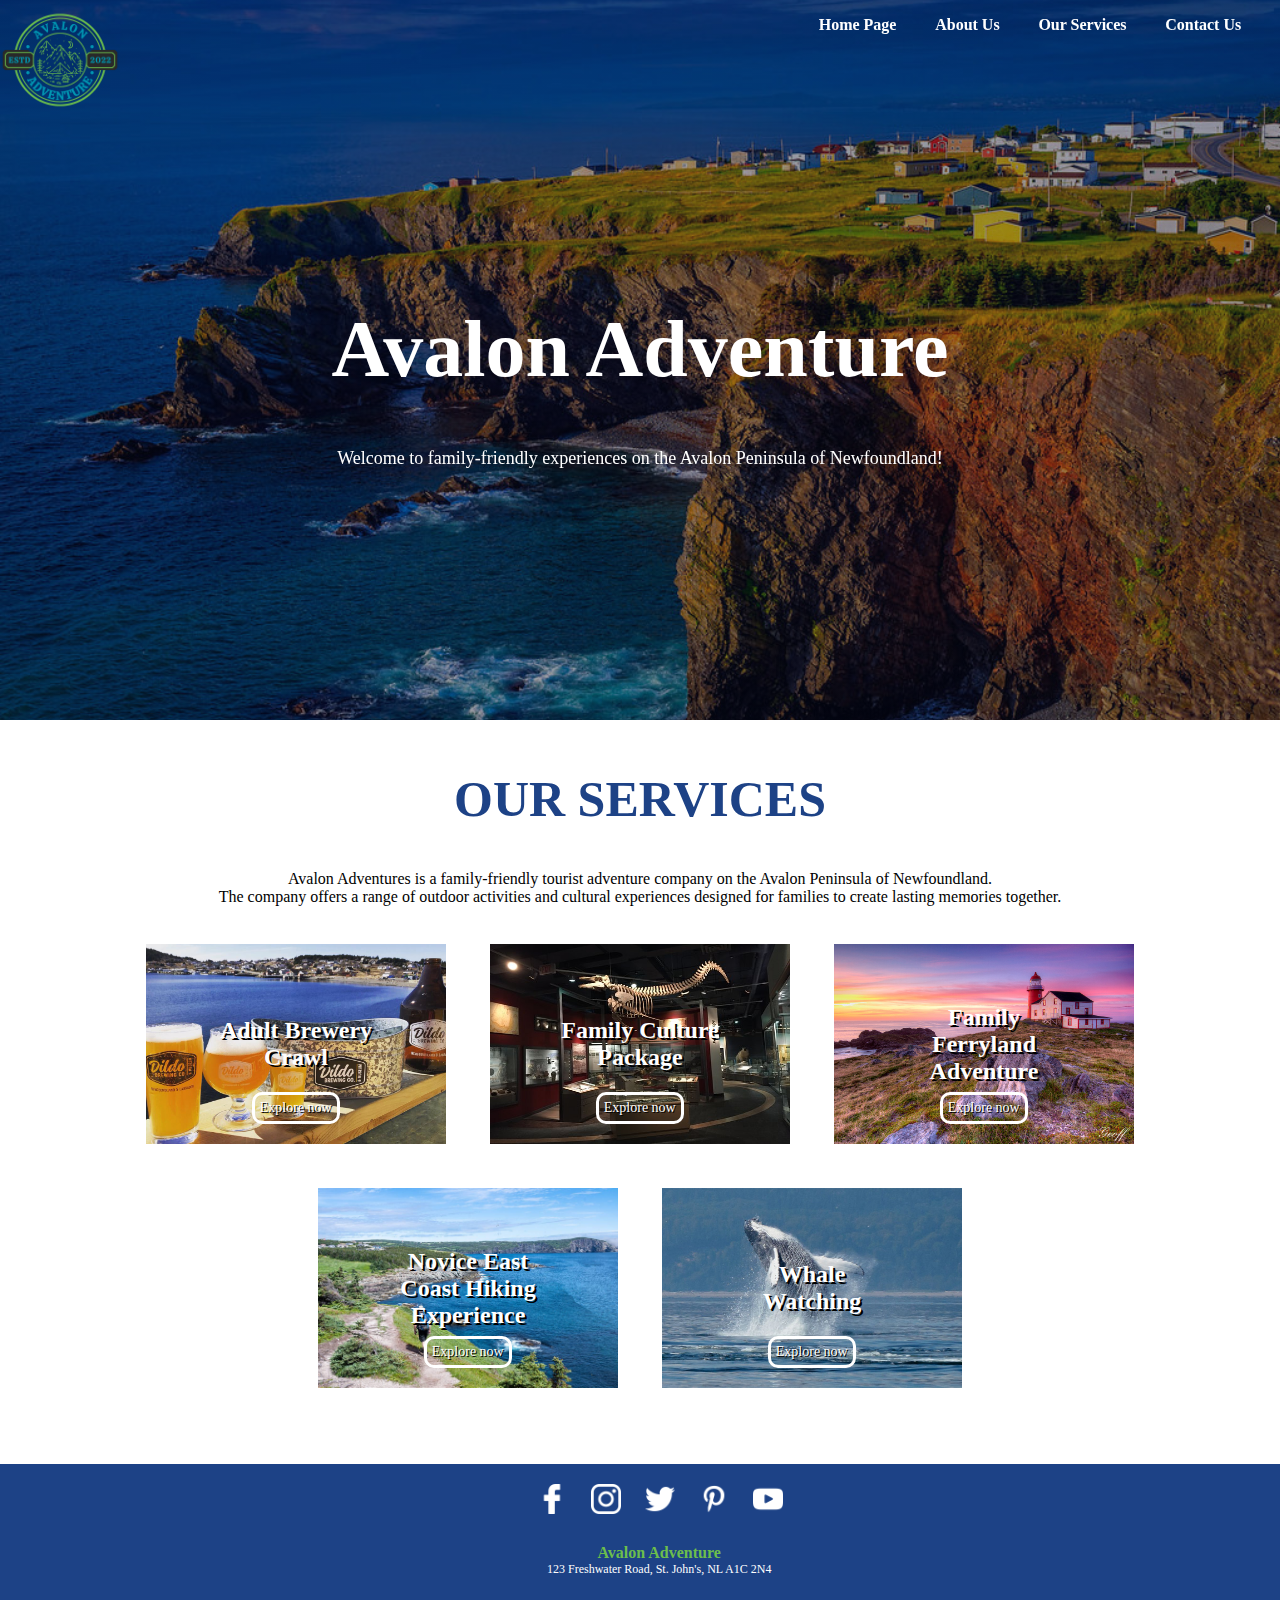
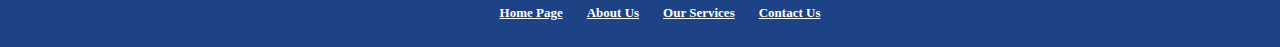
<file: Website/index.html>
<!DOCTYPE html>
<html lang="en">
<head>
  <meta charset="utf-8">
  <meta name="viewport" content="width=device-width, initial-scale=1.0">
  <title>AVALON ADVENTURES</title>
  <link rel="stylesheet" href="css/style.css">
</head>
<body>

<!--Hero image-->
 <section class="header">
  <!--Navigation bar-->
 
  <input type="checkbox" id="hamburger-input" class="burger-shower"/>
  <label id="hamburger-menu" for="hamburger-input">
    <nav id="sidebar-menu">
      <ul>
       <li><a href="index.html">Home Page</a></li>
       <li><a href="about.html">About Us</a></li>
       <li><a href="services.html">Our Services</a></li>
       <li><a href="contact.html">Contact Us</a></li>
      </ul>
    </nav>
  </label>

  <nav id="main-menu">
    <img src="css/photos/logo.png", height="120px">
    <ul>
      <li><a href="index.html">Home Page</a></li>
      <li><a href="about.html">About Us</a></li>
      <li><a href="services.html">Our Services</a></li>
      <li><a href="contact.html">Contact Us</a></li>
     </ul>
  </nav>


  <div class="text-box">
    <h1>Avalon Adventure</h1>
    <p1>Welcome to family-friendly experiences on the Avalon Peninsula of Newfoundland!</p1>
  </div>

</section>

  <!--Company services-->
  <div class="home-services">
    <h2>OUR SERVICES</h2>
    <p2>Avalon Adventures is a family-friendly tourist adventure company on the Avalon Peninsula of Newfoundland. <br>The company offers a range of outdoor activities and cultural experiences designed for families to create lasting memories together.</p2>
    <br>
    <br>
    <div class="services-block">
      <img src="css/photos/brewery.jpg" alt="Picture of bottles and glasses of beer" style="float:left">
      <div class="services-title"><a href="brewery.html">Adult Brewery Crawl</a></div>
      <div class="explorebutton"><a href="brewery.html">Explore now</a></div>
    </div>
  <div class="services-block">
      <img src="css/photos/culture.jpg" alt="Picture of inside museum" style="float:left">
      <div class="services-title"><a href="culture.html">Family Culture Package</a></div>
      <div class="explorebutton"><a href="culture.html">Explore now</a></div>
    </div>
  <div class="services-block">
      <img src="css/photos/ferryland.jpg" alt="Picture of lighthouse in the sunset" style="float:left">
      <div class="services-title"><a href="ferryland.html">Family Ferryland Adventure</a></div>
      <div class="explorebutton"><a href="ferryland.html">Explore now</a></div>
    </div> 
  <div class="services-block">
      <img src="css/photos/hiking.jpg" alt="Picture of a man hiking on the coastal trail" style="float:left">
      <div class="services-title"><a href="hiking.html">Novice East Coast Hiking Experience</a></div>
      <div class="explorebutton"><a href="hiking.html">Explore now</a></div>
   </div> 
  <div class="services-block">
    <img src="css/photos/whale-watching.jpg" alt="Picture of a whale jumping out of water" style="float:left">
    <div class="services-title"><a href="whale.html">Whale Watching</a></div>
    <div class="explorebutton"><a href="whale.html">Explore now</a></div>
   </div> 
  </div>
 <br>
 <br>
 <!--Footer-->
 <footer class="footer">
  <ul class="social-media">
    <li><a href="https://www.facebook.com/HospitalityNL"><img src="css/photos/facebook.png"></a></li>
    <li><a href="https://www.instagram.com/newfoundlandlabrador/?hl=en"><img src="css/photos/instagram.png"></a></li>
    <li><a href="https://twitter.com/TCAR_GovNL"><img src="css/photos/twitter.png"></a></li>
    <li><a href="https://www.pinterest.com/ladymay10/newfoundland-labrador-canada/"><img src="css/photos/pinterest.png"></a></li>
    <li><a href="https://www.youtube.com/user/NewfoundlandLabrador"><img src="css/photos/youtube.png"></a></li>
  </ul>
  <p99>Avalon Adventure</p99>
  <p100>123 Freshwater Road, St. John's, NL A1C 2N4</p100>
  <ul class="footer-menu">
    <li><a href="index.html">Home Page</a></li>
    <li><a href="about.html">About Us</a></li>
    <li><a href="services.html">Our Services</a></li>
    <li><a href="contact.html">Contact Us</a></li>
  </ul>
 
</footer>

</body>
</html>
</file>
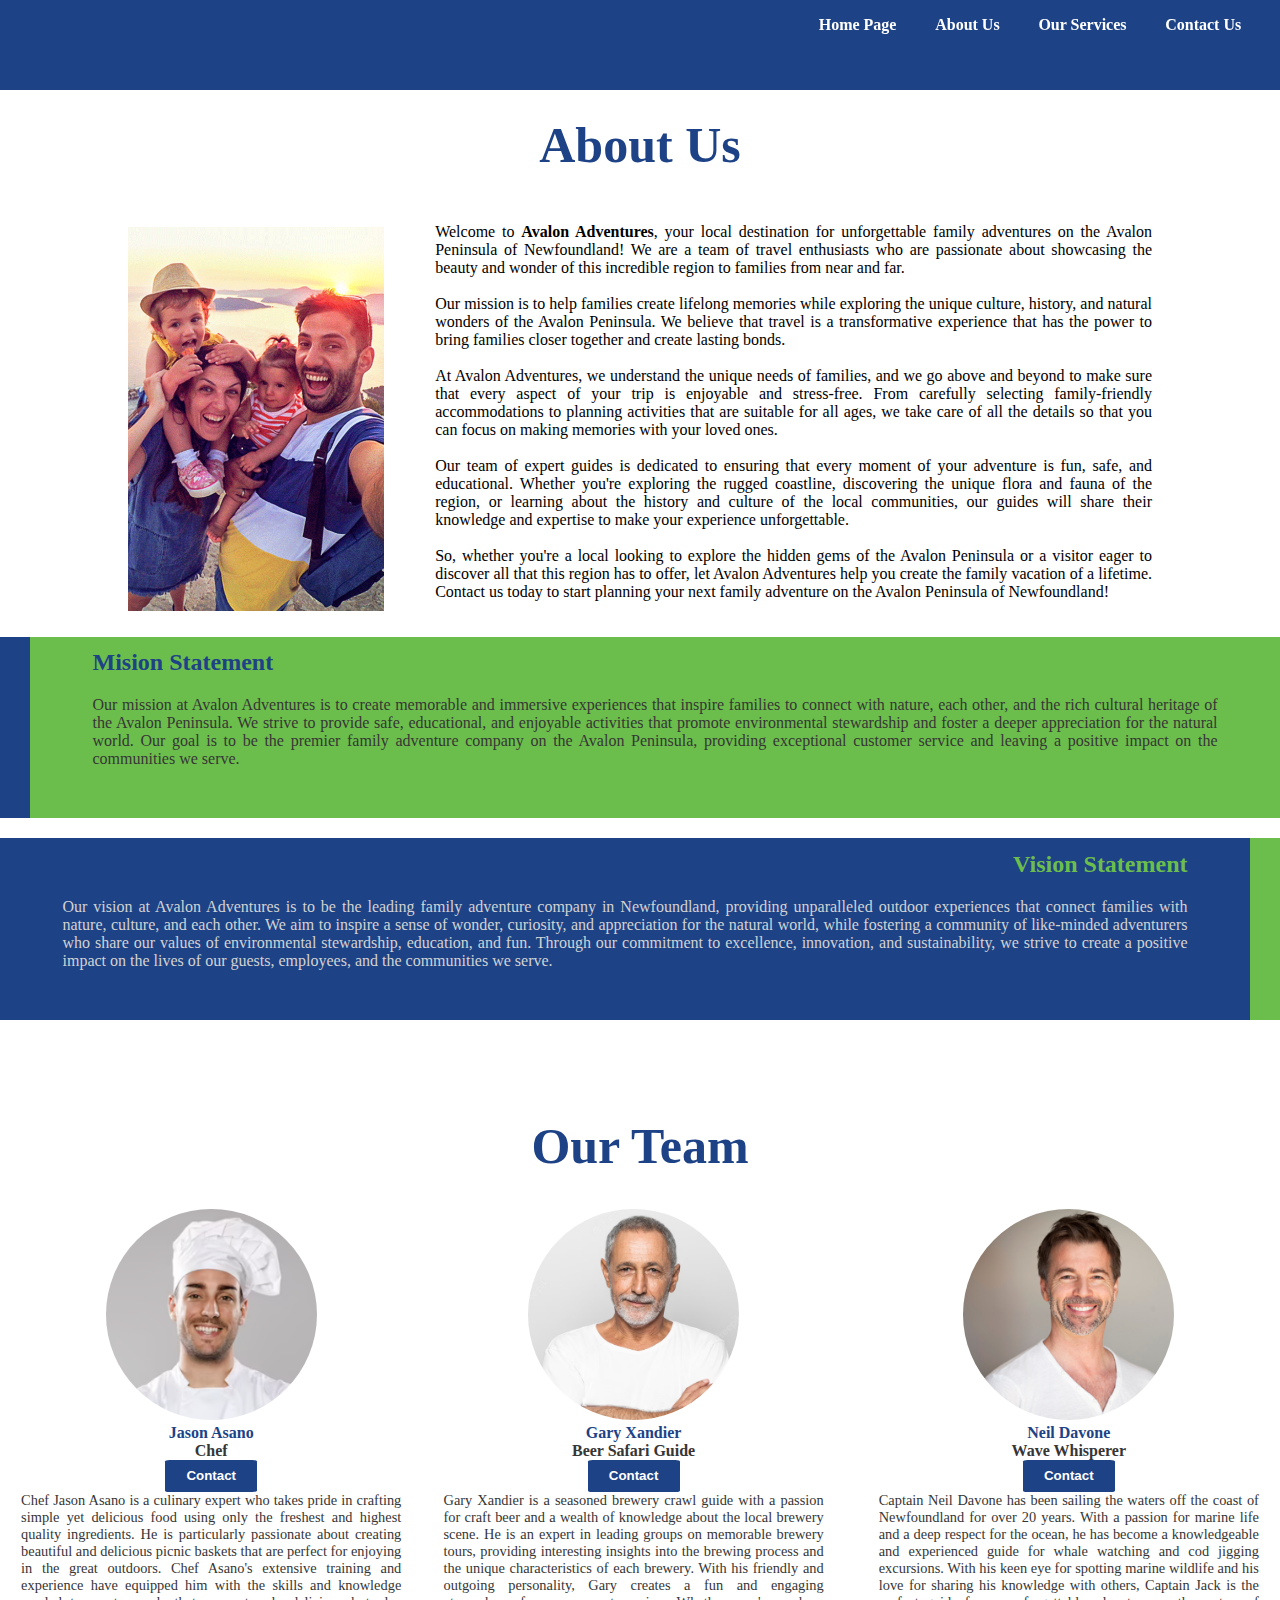
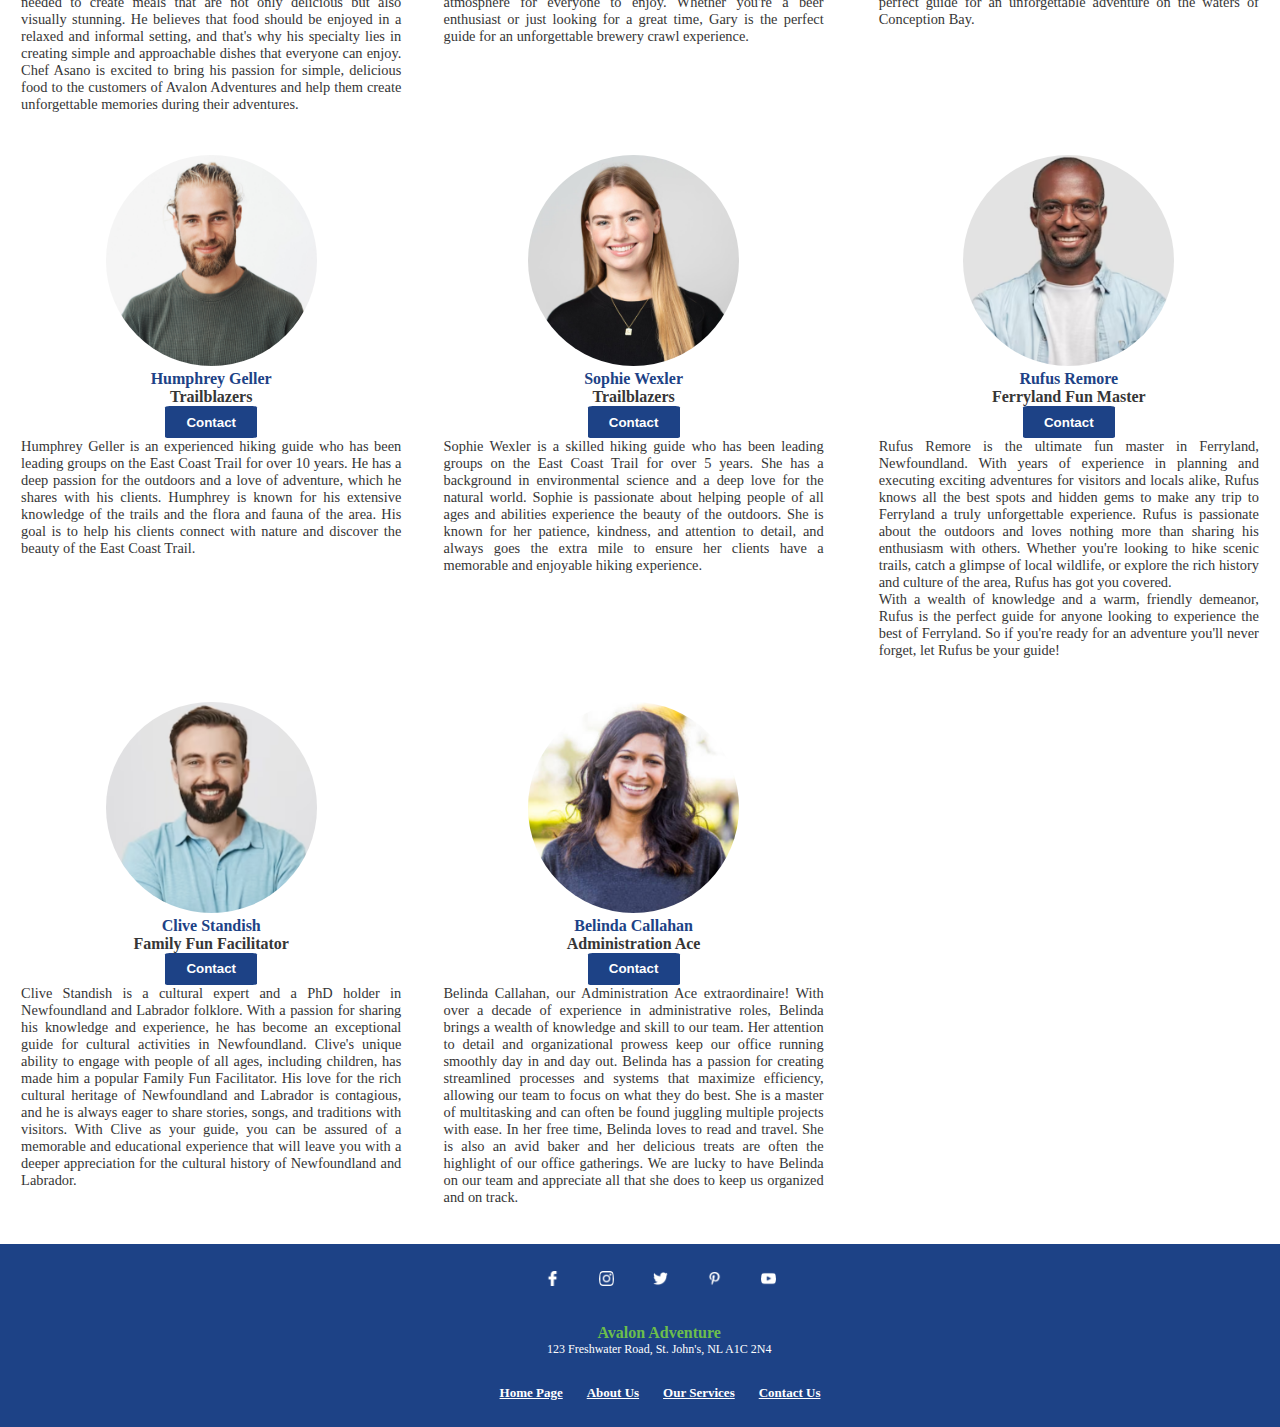
<file: Website/about.html>
<!DOCTYPE html>
<html lang="en">
<head>
  <meta charset="utf-8">
  <meta name="viewport" content="width=device-width, initial-scale=1.0">
  <title>ABOUT US</title>
  <link rel="stylesheet" href="css/style.css">
</head>
<body>

<!--Menu bar-->
  <div class="subpage-menu">
    <nav id="main-menu">
      <ul>
        <li><a href="index.html">Home Page</a></li>
        <li><a href="about.html">About Us</a></li>
        <li><a href="services.html">Our Services</a></li>
        <li><a href="contact.html">Contact Us</a></li>
       </ul>
    </nav>
  </div>
  <input type="checkbox" id="hamburger-input" class="burger-shower"/>
  <label id="hamburger-menu" for="hamburger-input">
    <nav id="sidebar-menu">
      <ul>
       <li><a href="index.html">Home Page</a></li>
       <li><a href="about.html">About Us</a></li>
       <li><a href="services.html">Our Services</a></li>
       <li><a href="contact.html">Contact Us</a></li>
      </ul>
    </nav>
  </label>
 <br>

  <!--Content-->
  <div class="subpage-title">
    <h1>About Us</h1>
  </div>
  <div class="about-us">
    <img src="css/photos/about-us-1.png" alt="Picture of a family for a parents and two kids enjoying sunset at the bearch">
    <p>
      Welcome to <strong>Avalon Adventures</strong>, your local destination for unforgettable family adventures on the Avalon Peninsula of Newfoundland! We are a team of travel enthusiasts who are passionate about showcasing the beauty and wonder of this incredible region to families from near and far.
      <br>
      <br>
      Our mission is to help families create lifelong memories while exploring the unique culture, history, and natural wonders of the Avalon Peninsula. We believe that travel is a transformative experience that has the power to bring families closer together and create lasting bonds.
      <br>
      <br>
      At Avalon Adventures, we understand the unique needs of families, and we go above and beyond to make sure that every aspect of your trip is enjoyable and stress-free. From carefully selecting family-friendly accommodations to planning activities that are suitable for all ages, we take care of all the details so that you can focus on making memories with your loved ones.
      <br>
      <br>
      Our team of expert guides is dedicated to ensuring that every moment of your adventure is fun, safe, and educational. Whether you're exploring the rugged coastline, discovering the unique flora and fauna of the region, or learning about the history and culture of the local communities, our guides will share their knowledge and expertise to make your experience unforgettable.
      <br>
      <br>
      So, whether you're a local looking to explore the hidden gems of the Avalon Peninsula or a visitor eager to discover all that this region has to offer, let Avalon Adventures help you create the family vacation of a lifetime. Contact us today to start planning your next family adventure on the Avalon Peninsula of Newfoundland!
    </p>
  </div>
<!--About Us Page| Vision mission-->
  <div class="mission">
    <h2>Mision Statement</h2>
    <p>
      Our mission at Avalon Adventures is to create memorable and immersive experiences that inspire families to connect with nature, each other, and the rich cultural heritage of the Avalon Peninsula. We strive to provide safe, educational, and enjoyable activities that promote environmental stewardship and foster a deeper appreciation for the natural world. Our goal is to be the premier family adventure company on the Avalon Peninsula, providing exceptional customer service and leaving a positive impact on the communities we serve.
    </p>
  </div>

  <div class="vision">
    <h2>Vision Statement</h2>
    <p>
      Our vision at Avalon Adventures is to be the leading family adventure company in Newfoundland, providing unparalleled outdoor experiences that connect families with nature, culture, and each other. We aim to inspire a sense of wonder, curiosity, and appreciation for the natural world, while fostering a community of like-minded adventurers who share our values of environmental stewardship, education, and fun. Through our commitment to excellence, innovation, and sustainability, we strive to create a positive impact on the lives of our guests, employees, and the communities we serve.
    </p>
  </div>

<!--Our team-->
  <div class="subpage-title">
    <h1>Our Team</h1>
  </div>
  <div class="our-team">
    <!--three people in our team-line 1-->
    <div class="our-team-1">
    <div class="jason">
      <img src="css/photos/our-team-jason.png">
      <br>
      <p1> Jason Asano </p1>
      <br>
      <p2> Chef</p2>
      <br>
      <button><a href = "mailto: jason@avalonadventures.ca">Contact</a> </button>
      <br>
      <p3> 
        Chef Jason Asano is a culinary expert who takes pride in crafting simple yet delicious food using only the freshest and highest quality ingredients. He is particularly passionate about creating beautiful and delicious picnic baskets that are perfect for enjoying in the great outdoors. Chef Asano's extensive training and experience have equipped him with the skills and knowledge needed to create meals that are not only delicious but also visually stunning. He believes that food should be enjoyed in a relaxed and informal setting, and that's why his specialty lies in creating simple and approachable dishes that everyone can enjoy. Chef Asano is excited to bring his passion for simple, delicious food to the customers of Avalon Adventures and help them create unforgettable memories during their adventures.
      </p3>
    </div>

    <div class="gary">
      <img src="css/photos/our-team-gary.png">
      <br>
      <p1> Gary Xandier </p1>
      <br>
      <p2> Beer Safari Guide </p2>
      <br>
      <button><a href = "mailto: gary@avalonadventures.ca">Contact</a> </button>
      <br>
      <p3>
        Gary Xandier is a seasoned brewery crawl guide with a passion for craft beer and a wealth of knowledge about the local brewery scene. He is an expert in leading groups on memorable brewery tours, providing interesting insights into the brewing process and the unique characteristics of each brewery. With his friendly and outgoing personality, Gary creates a fun and engaging atmosphere for everyone to enjoy. Whether you're a beer enthusiast or just looking for a great time, Gary is the perfect guide for an unforgettable brewery crawl experience.
      </p3>
    </div>

    <div class="neil">
      <img src="css/photos/our-team-nail.png">
      <br>
      <p1> Neil Davone </p1>
      <br>
      <p2> Wave Whisperer </p2>
      <br>
      <button><a href = "mailto: neil@avalonadventures.ca">Contact</a> </button>
      <br>
      <p3>
        Captain Neil Davone has been sailing the waters off the coast of Newfoundland for over 20 years. With a passion for marine life and a deep respect for the ocean, he has become a knowledgeable and experienced guide for whale watching and cod jigging excursions. With his keen eye for spotting marine wildlife and his love for sharing his knowledge with others, Captain Jack is the perfect guide for an unforgettable adventure on the waters of Conception Bay.
      </p3>
     </div>
    </div>
  
    <!-- three people in our team - line 2-->
  <div class="our-team-2">
    <div class="humphrey">
        <img src="css/photos/our-team-humphrey.png">
        <br>
        <p1> Humphrey Geller  </p1>
        <br>
        <p2> Trailblazers </p2>
        <br>
        <button><a href = "mailto: humphrey@avalonadventures.ca">Contact</a> </button>
        <br>
        <p3>
          Humphrey Geller is an experienced hiking guide who has been leading groups on the East Coast Trail for over 10 years. He has a deep passion for the outdoors and a love of adventure, which he shares with his clients. Humphrey is known for his extensive knowledge of the trails and the flora and fauna of the area. His goal is to help his clients connect with nature and discover the beauty of the East Coast Trail.
        </p3>
    </div>

    <div class="sophie">
      <img src="css/photos/our-team-sophie.png">
      <br>
      <p1> Sophie Wexler  </p1>
      <br>
      <p2> Trailblazers </p2>
      <br>
      <button><a href = "mailto: sophie@avalonadventures.ca">Contact</a> </button>
      <br>
      <p3>
        Sophie Wexler is a skilled hiking guide who has been leading groups on the East Coast Trail for over 5 years. She has a background in environmental science and a deep love for the natural world. Sophie is passionate about helping people of all ages and abilities experience the beauty of the outdoors. She is known for her patience, kindness, and attention to detail, and always goes the extra mile to ensure her clients have a memorable and enjoyable hiking experience.
      </p3>
   </div>

   <div class="rufus">
    <img src="css/photos/our-team-rufus.png">
    <br>
    <p1> Rufus Remore  </p1>
    <br>
    <p2> Ferryland Fun Master  </p2>
    <br>
    <button><a href = "mailto: rufus@avalonadventures.ca">Contact</a> </button>
    <br>
    <p3>
      Rufus Remore is the ultimate fun master in Ferryland, Newfoundland. With years of experience in planning and executing exciting adventures for visitors and locals alike, Rufus knows all the best spots and hidden gems to make any trip to Ferryland a truly unforgettable experience. Rufus is passionate about the outdoors and loves nothing more than sharing his enthusiasm with others. Whether you're looking to hike scenic trails, catch a glimpse of local wildlife, or explore the rich history and culture of the area, Rufus has got you covered. <br>With a wealth of knowledge and a warm, friendly demeanor, Rufus is the perfect guide for anyone looking to experience the best of Ferryland. So if you're ready for an adventure you'll never forget, let Rufus be your guide!
    </p3>
   </div>
  </div>

  <!--three people in our team - line 3-->
  <div class="our-team-3">
    <div class="clive">
      <img src="css/photos/our-team-clive.png">
      <br>
      <p1> Clive Standish  </p1>
      <br>
      <p2> Family Fun Facilitator </p2>
      <br>
      <button><a href = "mailto: clive@avalonadventures.ca">Contact</a> </button>
      <br>
      <p3>
        Clive Standish is a cultural expert and a PhD holder in Newfoundland and Labrador folklore. With a passion for sharing his knowledge and experience, he has become an exceptional guide for cultural activities in Newfoundland. Clive's unique ability to engage with people of all ages, including children, has made him a popular Family Fun Facilitator. His love for the rich cultural heritage of Newfoundland and Labrador is contagious, and he is always eager to share stories, songs, and traditions with visitors. With Clive as your guide, you can be assured of a memorable and educational experience that will leave you with a deeper appreciation for the cultural history of Newfoundland and Labrador.
      </p3>
     </div>

     <div class="belinda">
      <img src="css/photos/our-team-belinda.png">
      <br>
      <p1> Belinda Callahan  </p1>
      <br>
      <p2> Administration Ace  </p2>
      <br>
      <button><a href = "mailto: belinda@avalonadventures.ca">Contact</a> </button>
      <br>
      <p3>
        Belinda Callahan, our Administration Ace extraordinaire! With over a decade of experience in administrative roles, Belinda brings a wealth of knowledge and skill to our team. Her attention to detail and organizational prowess keep our office running smoothly day in and day out. Belinda has a passion for creating streamlined processes and systems that maximize efficiency, allowing our team to focus on what they do best. She is a master of multitasking and can often be found juggling multiple projects with ease. In her free time, Belinda loves to read and travel. She is also an avid baker and her delicious treats are often the highlight of our office gatherings. We are lucky to have Belinda on our team and appreciate all that she does to keep us organized and on track.
      </p3>
     </div>
  </div>
    




 <br>
 <br>
 <!--Footer-->
 <footer class="footer">
  <ul class="social-media">
    <li><a href="https://www.facebook.com/HospitalityNL"><img src="css/photos/facebook.png"></a></li>
    <li><a href="https://www.instagram.com/newfoundlandlabrador/?hl=en"><img src="css/photos/instagram.png"></a></li>
    <li><a href="https://twitter.com/TCAR_GovNL"><img src="css/photos/twitter.png"></a></li>
    <li><a href="https://www.pinterest.com/ladymay10/newfoundland-labrador-canada/"><img src="css/photos/pinterest.png"></a></li>
    <li><a href="https://www.youtube.com/user/NewfoundlandLabrador"><img src="css/photos/youtube.png"></a></li>
  </ul>
  <p99>Avalon Adventure</p99>
  <p100>123 Freshwater Road, St. John's, NL A1C 2N4</p100>
  <ul class="footer-menu">
    <li><a href="index.html">Home Page</a></li>
    <li><a href="about.html">About Us</a></li>
    <li><a href="services.html">Our Services</a></li>
    <li><a href="contact.html">Contact Us</a></li>
  </ul>
</footer>

</body>
</html>
</file>
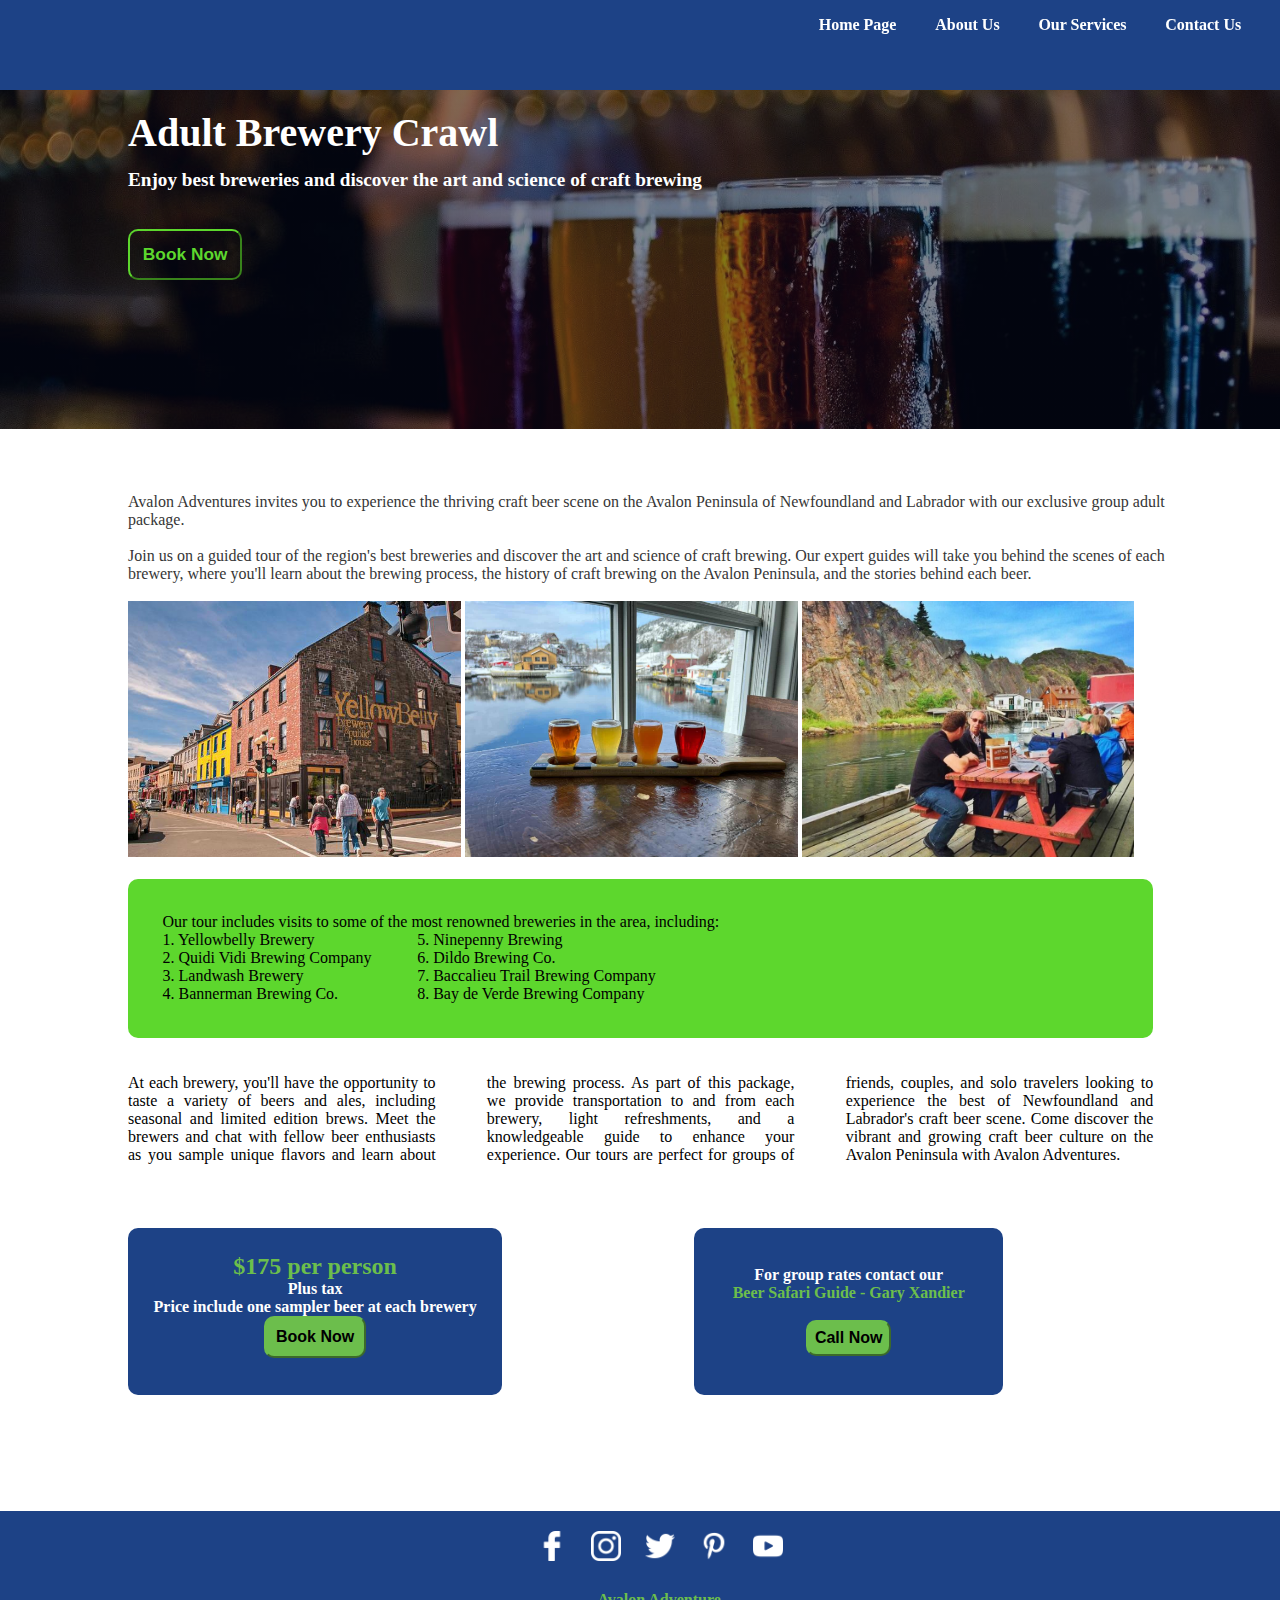
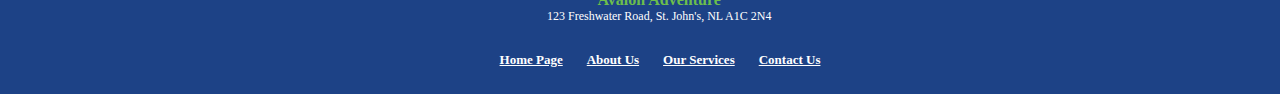
<file: Website/brewery.html>
<!DOCTYPE html>
<html lang="en">
<head>
  <meta charset="utf-8">
  <meta name="viewport" content="width=device-width, initial-scale=1.0">
  <title>ADULT BREWERY CRAWL</title>
  <link rel="stylesheet" href="css/style.css">
</head>
<body>

<!--Menu bar-->
  <div class="subpage-menu">
    <nav id="main-menu">
      <ul>
        <li><a href="index.html">Home Page</a></li>
        <li><a href="about.html">About Us</a></li>
        <li><a href="services.html">Our Services</a></li>
        <li><a href="contact.html">Contact Us</a></li>
       </ul>
    </nav>
  </div>
  <input type="checkbox" id="hamburger-input" class="burger-shower"/>
  <label id="hamburger-menu" for="hamburger-input">
    <nav id="sidebar-menu">
      <ul>
       <li><a href="index.html">Home Page</a></li>
       <li><a href="about.html">About Us</a></li>
       <li><a href="services.html">Our Services</a></li>
       <li><a href="contact.html">Contact Us</a></li>
      </ul>
    </nav>
  </label>
 <br>

  <!--Content-->
  <div class="cover-photo">
    <h1>Adult Brewery Crawl</h1>
    <p>Enjoy best breweries and discover the art and science of craft brewing</p>
    <br>
    <button class="book-now"><a href="contact.html">Book Now</a></button>
  </div>
  <!--small text for contents-->
  <div class="services-text">
    <p1>Avalon Adventures invites you to experience the thriving craft beer scene on the Avalon Peninsula of Newfoundland and Labrador with our exclusive group adult package.
      <br><br>Join us on a guided tour of the region's best breweries and discover the art and science of craft brewing. Our expert guides will take you behind the scenes of each brewery, where you'll learn about the brewing process, the history of craft brewing on the Avalon Peninsula, and the stories behind each beer.
    </p1>
    <br><br>
    <!--3 photos of services-->
    <div class="services-3-photo">
     <img src="css/photos/brewery-1.jpg" alt="Picture of a brewery house on a busy road">
     <img src="css/photos/brewery-2.jpg" alt="Picture of 4 glasses of beer with the background of a blue lake">
     <img src="css/photos/brewery-4.jpg" alt="Picture of a group of people sitting in the table next to a lake">
    </div>
    <br><br>
    <div class="highlight-service">
      Our tour includes visits to some of the most renowned breweries in the area, including: <br>
      <div class=list>
          1. Yellowbelly Brewery <br>
          2. Quidi Vidi Brewing Company <br>
          3. Landwash Brewery <br>
          4. Bannerman Brewing Co. <br>
          5. Ninepenny Brewing <br>
          6. Dildo Brewing Co. <br>
          7. Baccalieu Trail Brewing Company <br>
          8. Bay de Verde Brewing Company
      </div>
    </div>
      <br><br>
    <div class="column-text">
      At each brewery, you'll have the opportunity to taste a variety of beers and ales, including seasonal and limited edition brews. Meet the brewers and chat with fellow beer enthusiasts as you sample unique flavors and learn about the brewing process.
      As part of this package, we provide transportation to and from each brewery, light refreshments, and a knowledgeable guide to enhance your experience. Our tours are perfect for groups of friends, couples, and solo travelers looking to experience the best of Newfoundland and Labrador's craft beer scene.
      Come discover the vibrant and growing craft beer culture on the Avalon Peninsula with Avalon Adventures.
    </div>
  </div>

  <!--Price and contact box-->
  <div class="price-and-contact">
    <div class="price">
     <p1>$175 per person </p1>
     <br>
     <p2>Plus tax<br> Price include one sampler beer at each brewery</p2>
     <br>
     <button class="book-now-2"><a href="#">Book Now</a></button>
    </div>
    <div class="services-contact">
      <p1>For group rates contact our</p1>
      <br>
      <p2>Beer Safari Guide - Gary Xandier</p2>
      <br><br>
      <button class="call-now"><a href= "tel:+7099999999">Call Now</a></button>
    </div>
  </div>

  
    




 <br>
 <br>
 <!--Footer-->
 <div class="footer">
  <ul class="social-media">
    <li><a href="https://www.facebook.com/HospitalityNL"><img src="css/photos/facebook.png"></a></li>
    <li><a href="https://www.instagram.com/newfoundlandlabrador/?hl=en"><img src="css/photos/instagram.png"></a></li>
    <li><a href="https://twitter.com/TCAR_GovNL"><img src="css/photos/twitter.png"></a></li>
    <li><a href="https://www.pinterest.com/ladymay10/newfoundland-labrador-canada/"><img src="css/photos/pinterest.png"></a></li>
    <li><a href="https://www.youtube.com/user/NewfoundlandLabrador"><img src="css/photos/youtube.png"></a></li>
  </ul>
  <p99>Avalon Adventure</p99>
  <p100>123 Freshwater Road, St. John's, NL A1C 2N4</p100>
  <ul class="footer-menu">
    <li><a href="index.html">Home Page</a></li>
    <li><a href="about.html">About Us</a></li>
    <li><a href="services.html">Our Services</a></li>
    <li><a href="contact.html">Contact Us</a></li>
  </ul>
</div>

</body>
</html>
</file>
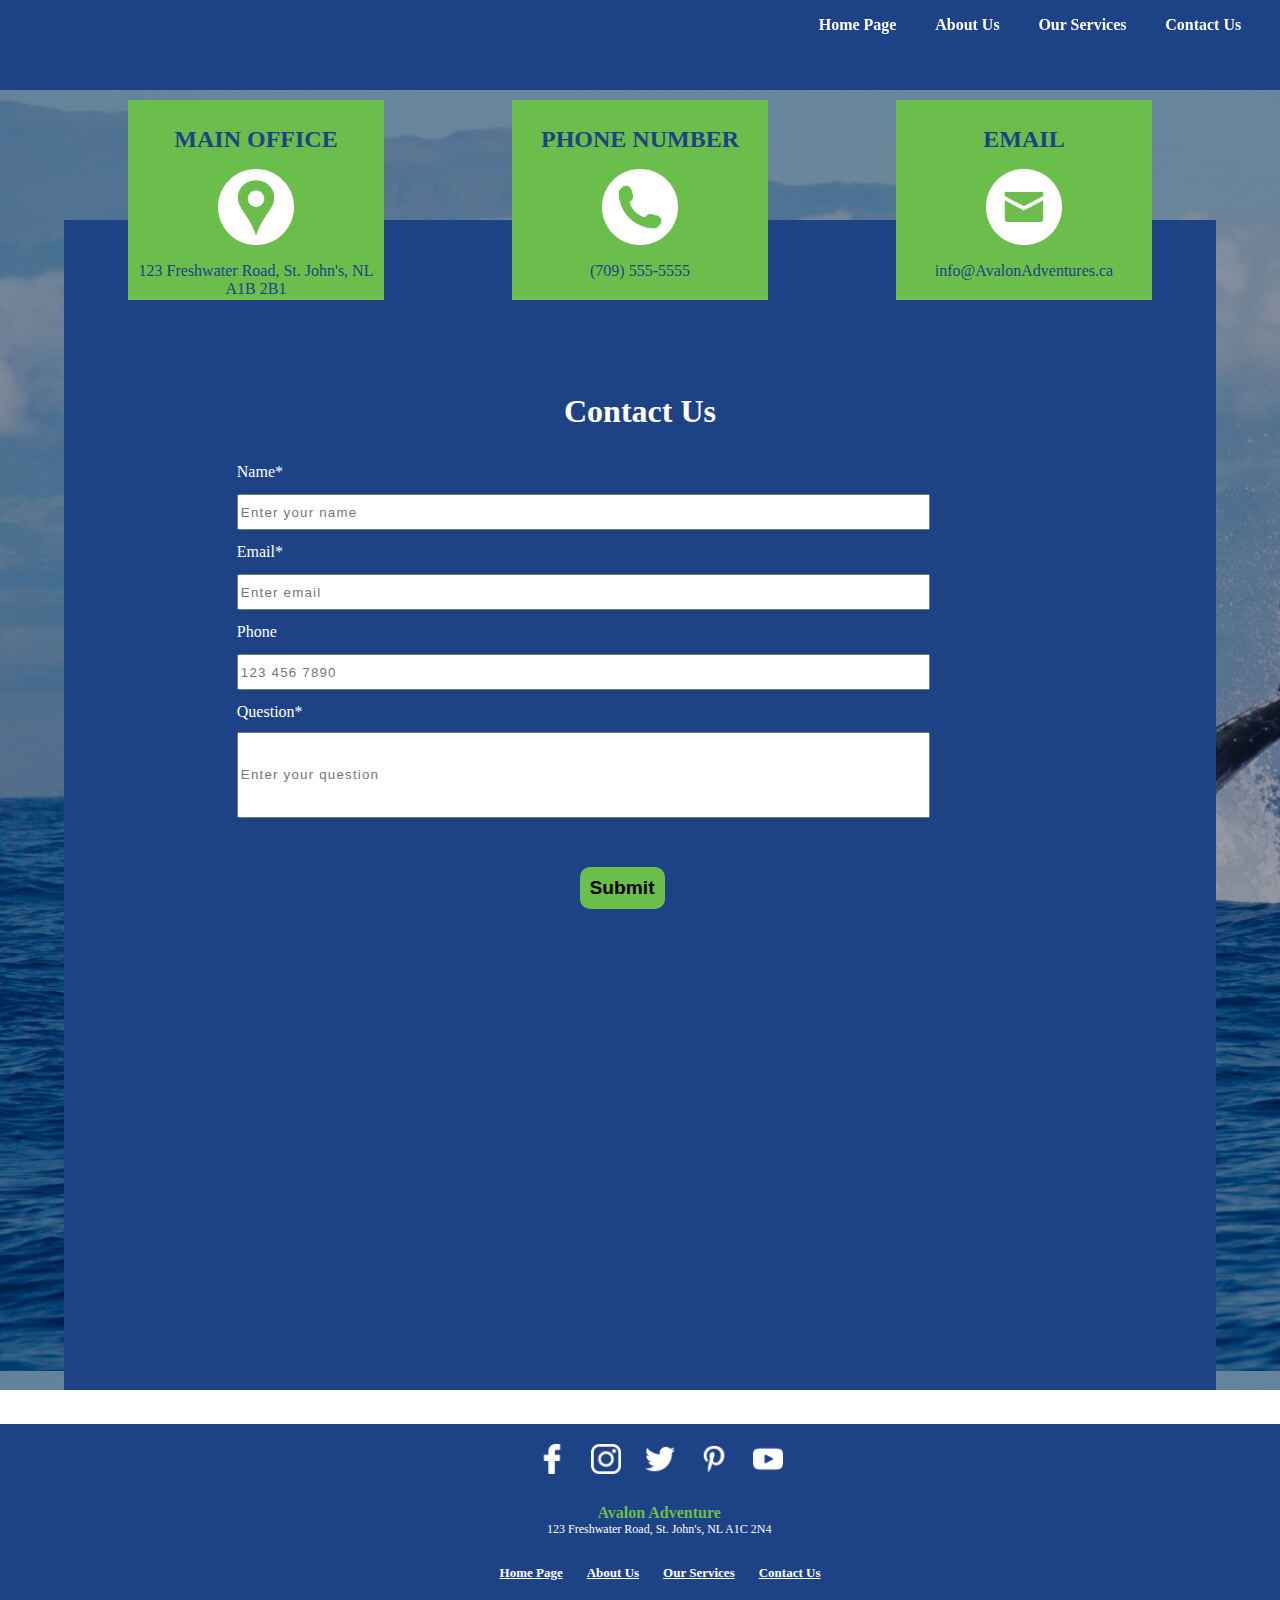
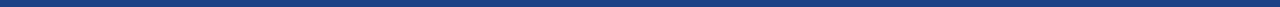
<file: Website/contact.html>
<!DOCTYPE html>
<html lang="en">
<head>
  <meta charset="utf-8">
  <meta name="viewport" content="width=device-width, initial-scale=1.0">
  <title>CONTACT</title>
  <link rel="stylesheet" href="css/style.css">
</head>
<body>


<!--Menu bar-->
  <div class="subpage-menu">
    <nav id="main-menu">
      <ul>
        <li><a href="index.html">Home Page</a></li>
        <li><a href="about.html">About Us</a></li>
        <li><a href="services.html">Our Services</a></li>
        <li><a href="contact.html">Contact Us</a></li>
       </ul>
    </nav>
  </div>
  <input type="checkbox" id="hamburger-input" class="burger-shower"/>
  <label id="hamburger-menu" for="hamburger-input">
    <nav id="sidebar-menu">
      <ul>
       <li><a href="index.html">Home Page</a></li>
       <li><a href="about.html">About Us</a></li>
       <li><a href="services.html">Our Services</a></li>
       <li><a href="contact.html">Contact Us</a></li>
      </ul>
    </nav>
  </label>

  <!--Content-->
<div class="contact-background-page">
<div class="contact-page-content">
  <div class="contact-detail">
    <div class="address-phone-email">
      <h1>MAIN OFFICE</h1>
      <img src="css/photos/icon-address.png"><br>
      <p1> 123 Freshwater Road, St. John's, NL A1B 2B1 </p1>
    </div>
    <div class="address-phone-email">
      <h1>PHONE NUMBER</h1>
      <img src="css/photos/icon-phone.png"><br>
      <p1> (709) 555-5555 </p1>
    </div>
    <div class="address-phone-email">
      <h1>EMAIL</h1>
      <img src="css/photos/icon-mail.png"><br>
      <p1> info@AvalonAdventures.ca </p1>
    </div>
  </div>
</div>
 <br>
 <!--Contact form-->
 <div class="contact-form">
  <h1> Contact Us</h1>
  <form id="contact-form-field" name="form" action="mailto:a6608bda.murphycentre.ca@amer.teams.ms">
    <label for="name">Name*</label><br>
    <input type="text" name="name" id="name" class="small-placeholder" placeholder="Enter your name" onkeyup="validateName()">
    <span id="nameError"></span>
    <br>

    <label for="email">Email*</label><br>
    <input type="email" name="email" id="email" class="small-placeholder" placeholder="Enter email" onkeyup="validateEmail()">
    <span id="emailError"></span>
    <br>

    <label for="phone">Phone</label><br>
    <input type="tel" name="phone" id="phone" class="small-placeholder" placeholder="123 456 7890" onkeyup="validatePhone()">
    <span id="phoneError"></span>
    <br>

    <label for="question">Question*</label><br>
    <input type="text" name="question" id="question" class="big-placeholder" placeholder="Enter your question" onkeyup="validateQuestion()">
    <span id="questionError"></span>
    <br>

    <div class="contact-submit-button">
     <button type="submit" class="submit-contact-button" onclick="return validateForm()">Submit</button>
     <br>
     <span id="submitError"></span>
    </div>
  </form>
 </div>

 </div>
 <br>
 <!--Footer-->
 <div class="footer">
  <ul class="social-media">
    <li><a href="https://www.facebook.com/HospitalityNL"><img src="css/photos/facebook.png"></a></li>
    <li><a href="https://www.instagram.com/newfoundlandlabrador/?hl=en"><img src="css/photos/instagram.png"></a></li>
    <li><a href="https://twitter.com/TCAR_GovNL"><img src="css/photos/twitter.png"></a></li>
    <li><a href="https://www.pinterest.com/ladymay10/newfoundland-labrador-canada/"><img src="css/photos/pinterest.png"></a></li>
    <li><a href="https://www.youtube.com/user/NewfoundlandLabrador"><img src="css/photos/youtube.png"></a></li>
  </ul>
  <p99>Avalon Adventure</p99>
  <p100>123 Freshwater Road, St. John's, NL A1C 2N4</p100>
  <ul class="footer-menu">
    <li><a href="index.html">Home Page</a></li>
    <li><a href="about.html">About Us</a></li>
    <li><a href="services.html">Our Services</a></li>
    <li><a href="contact.html">Contact Us</a></li>
  </ul>
</div>
</div>

<!--Javascript-->
<script src="js/app.js"></script>

</body>
</html>
</file>
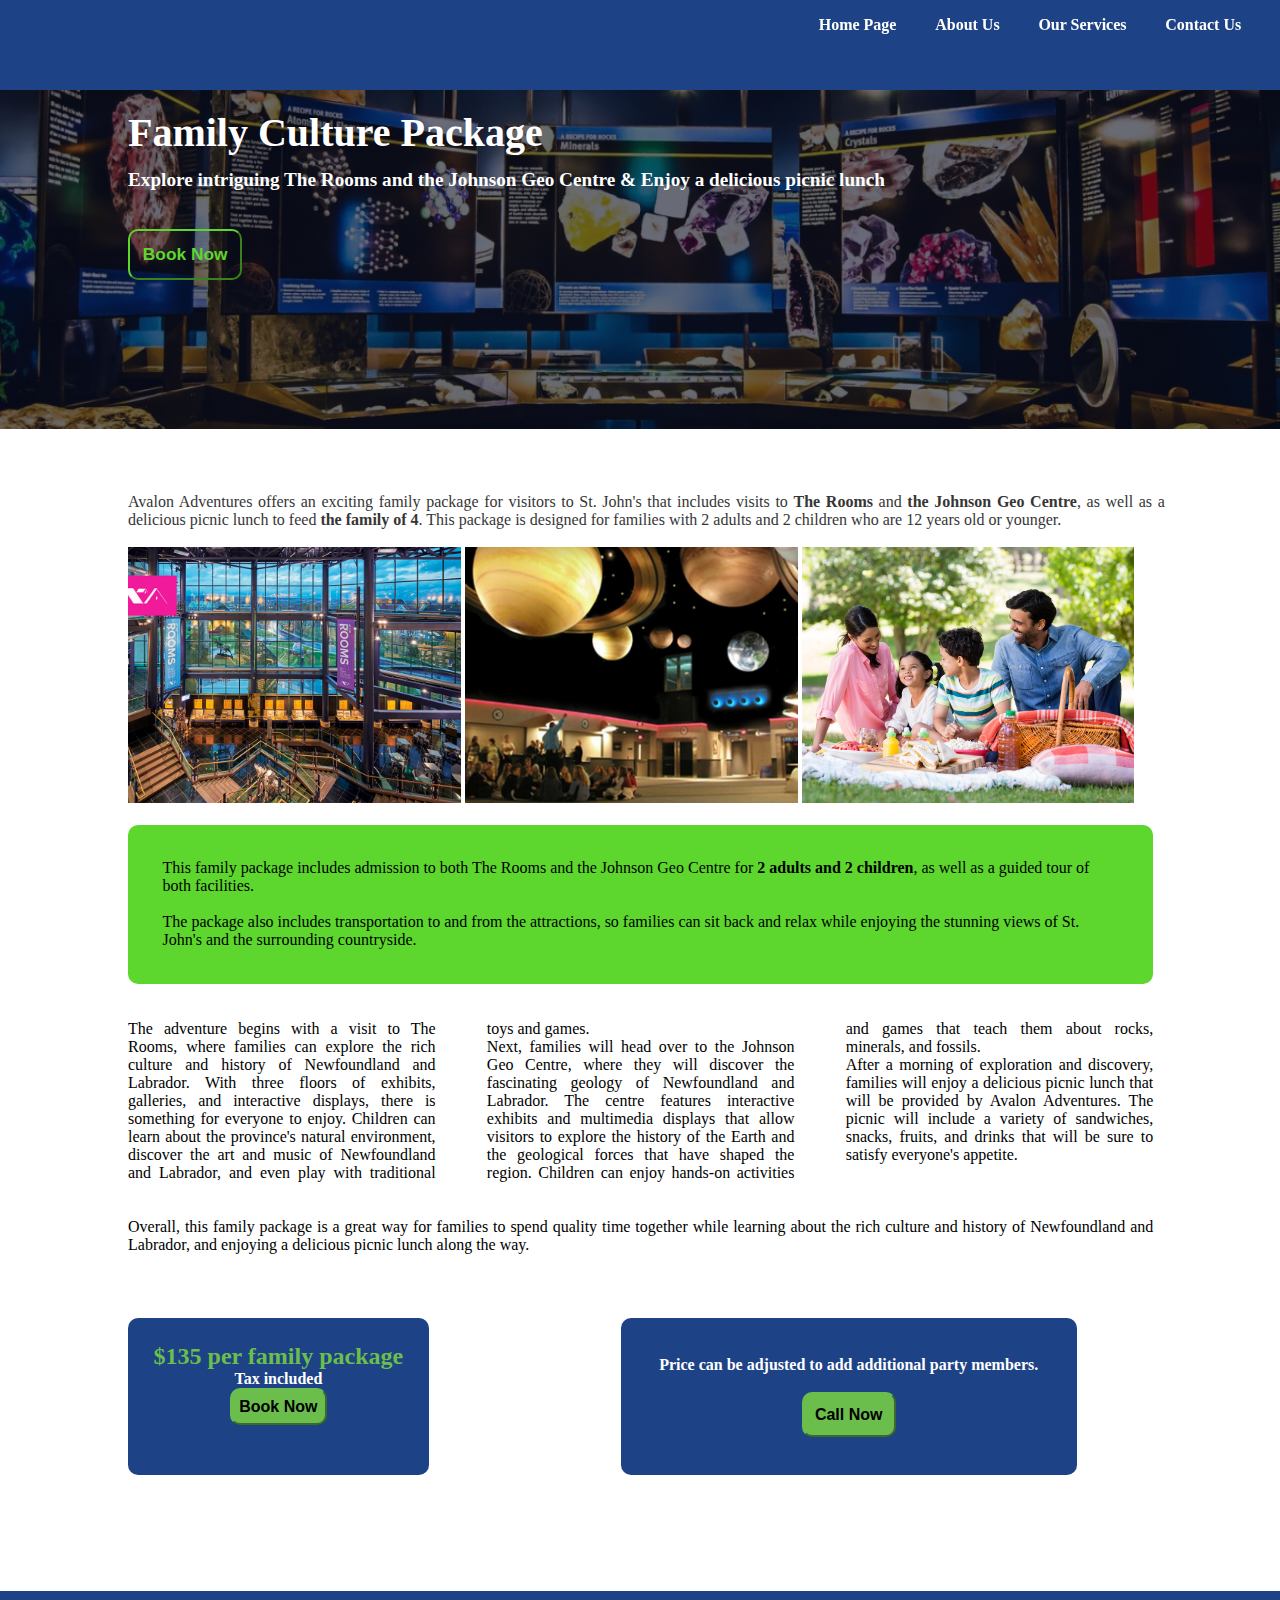
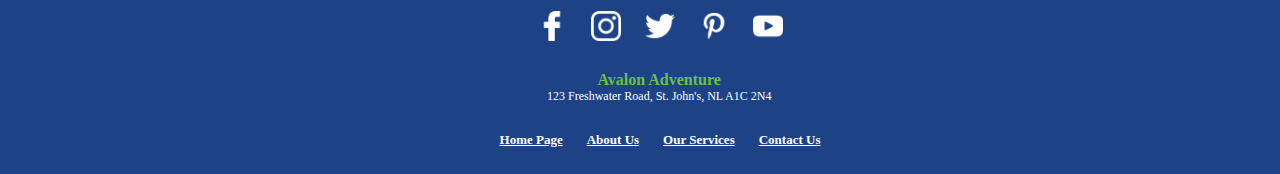
<file: Website/culture.html>
<!DOCTYPE html>
<html lang="en">
<head>
  <meta charset="utf-8">
  <meta name="viewport" content="width=device-width, initial-scale=1.0">
  <title>FAMILY CULTURE PACKAGE</title>
  <link rel="stylesheet" href="css/style.css">
</head>
<body>

<!--Menu bar-->
  <div class="subpage-menu">
    <nav id="main-menu">
      <ul>
        <li><a href="index.html">Home Page</a></li>
        <li><a href="about.html">About Us</a></li>
        <li><a href="services.html">Our Services</a></li>
        <li><a href="contact.html">Contact Us</a></li>
       </ul>
    </nav>
  </div>
  <input type="checkbox" id="hamburger-input" class="burger-shower"/>
  <label id="hamburger-menu" for="hamburger-input">
    <nav id="sidebar-menu">
      <ul>
       <li><a href="index.html">Home Page</a></li>
       <li><a href="about.html">About Us</a></li>
       <li><a href="services.html">Our Services</a></li>
       <li><a href="contact.html">Contact Us</a></li>
      </ul>
    </nav>
  </label>
 <br>

  <!--Content-->
  <div class="cover-photo-culture">
    <h1>Family Culture Package</h1>
    <p>Explore intriguing The Rooms and the Johnson Geo Centre & Enjoy a delicious picnic lunch</p>
    <br>
    <button class="book-now"><a href="contact.html">Book Now</a></button>
  </div>
  <!--small text for contents-->
  <div class="services-text">
    <p1>Avalon Adventures offers an exciting family package for visitors to St. John's that includes visits to <strong>The Rooms</strong> and <strong>the Johnson Geo Centre</strong>, as well as a delicious picnic lunch to feed <strong>the family of 4</strong>. This package is designed for families with 2 adults and 2 children who are 12 years old or younger.
    </p1>
    <br><br>
    <!--3 photos of services-->
    <div class="services-3-photo">
     <img src="css/photos/culture-1.jpg" alt="Picture of inside museum with showcases">
     <img src="css/photos/culture-2.jpg" alt="Picture of group of people doing presentation with the planet model hanging on ceiling">
     <img src="css/photos/culture-3.jpg" alt="Picture of a family of four people doing picnic on the green grass">
    </div>
    <br><br>
    <div class="highlight-service">
      This family package includes admission to both The Rooms and the Johnson Geo Centre for <strong>2 adults and 2 children</strong>, as well as a guided tour of both facilities. <br><br>The package also includes transportation to and from the attractions, so families can sit back and relax while enjoying the stunning views of St. John's and the surrounding countryside.
    </div>
      <br><br>
    <div class="column-text">
      The adventure begins with a visit to The Rooms, where families can explore the rich culture and history of Newfoundland and Labrador. With three floors of exhibits, galleries, and interactive displays, there is something for everyone to enjoy. Children can learn about the province's natural environment, discover the art and music of Newfoundland and Labrador, and even play with traditional toys and games. <br>
      Next, families will head over to the Johnson Geo Centre, where they will discover the fascinating geology of Newfoundland and Labrador. The centre features interactive exhibits and multimedia displays that allow visitors to explore the history of the Earth and the geological forces that have shaped the region. Children can enjoy hands-on activities and games that teach them about rocks, minerals, and fossils. <br>
      After a morning of exploration and discovery, families will enjoy a delicious picnic lunch that will be provided by Avalon Adventures. The picnic will include a variety of sandwiches, snacks, fruits, and drinks that will be sure to satisfy everyone's appetite.

    </div>
    <br><br>
    <div class="line-text">
      Overall, this family package is a great way for families to spend quality time together while learning about the rich culture and history of Newfoundland and Labrador, and enjoying a delicious picnic lunch along the way.
    </div>
  </div>

  <!--Price and contact box-->
  <div class="price-and-contact">
    <div class="price">
     <p1>$135 per family package</p1>
     <br>
     <p2>Tax included</p2>
     <br>
     <button class="book-now-2"><a href="#">Book Now</a></button>
    </div>
    <div class="services-contact">
      <p1>Price can be adjusted to add additional party members.</p1>
      <br><br>
      <button class="call-now"><a href= "tel:+7099999999">Call Now</a></button>
    </div>
  </div>

  
    




 <br>
 <br>
 <!--Footer-->
 <div class="footer">
  <ul class="social-media">
    <li><a href="https://www.facebook.com/HospitalityNL"><img src="css/photos/facebook.png"></a></li>
    <li><a href="https://www.instagram.com/newfoundlandlabrador/?hl=en"><img src="css/photos/instagram.png"></a></li>
    <li><a href="https://twitter.com/TCAR_GovNL"><img src="css/photos/twitter.png"></a></li>
    <li><a href="https://www.pinterest.com/ladymay10/newfoundland-labrador-canada/"><img src="css/photos/pinterest.png"></a></li>
    <li><a href="https://www.youtube.com/user/NewfoundlandLabrador"><img src="css/photos/youtube.png"></a></li>
  </ul>
  <p99>Avalon Adventure</p99>
  <p100>123 Freshwater Road, St. John's, NL A1C 2N4</p100>
  <ul class="footer-menu">
    <li><a href="index.html">Home Page</a></li>
    <li><a href="about.html">About Us</a></li>
    <li><a href="services.html">Our Services</a></li>
    <li><a href="contact.html">Contact Us</a></li>
  </ul>
</div>

</body>
</html>
</file>
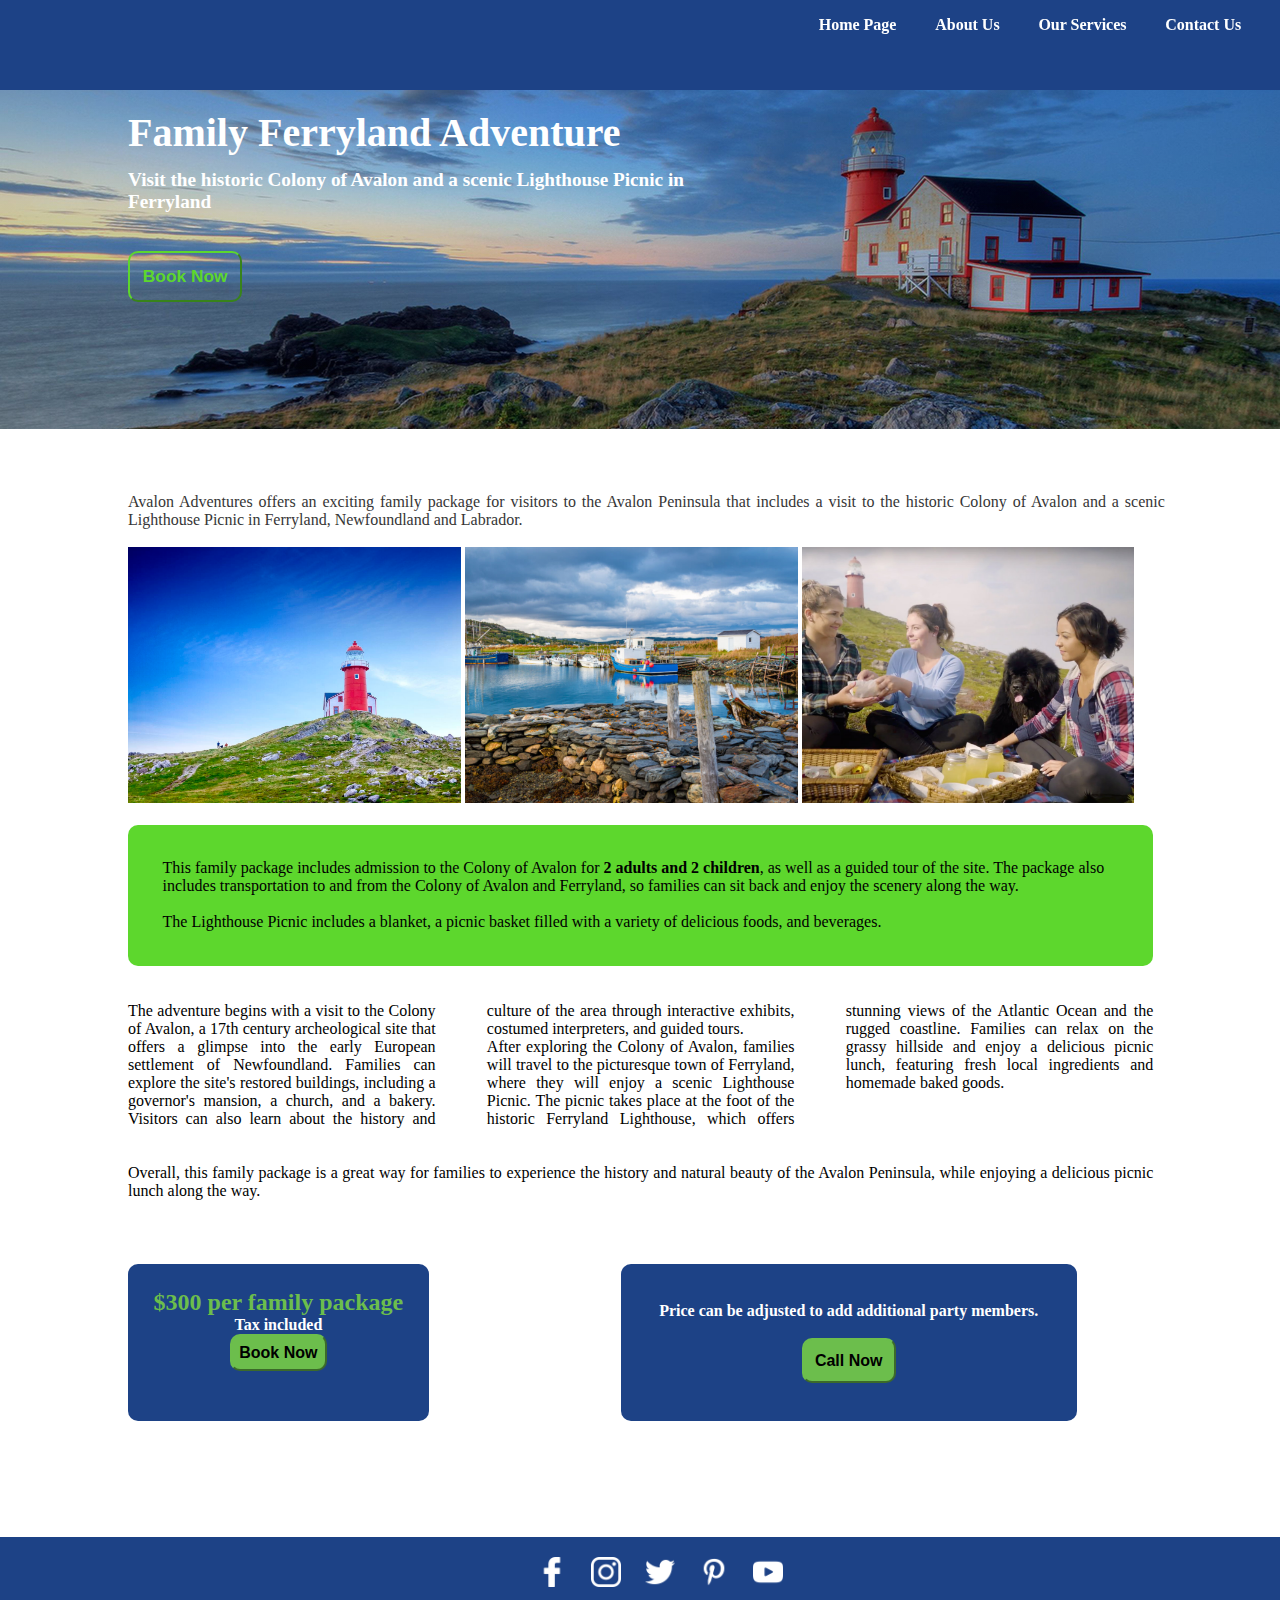
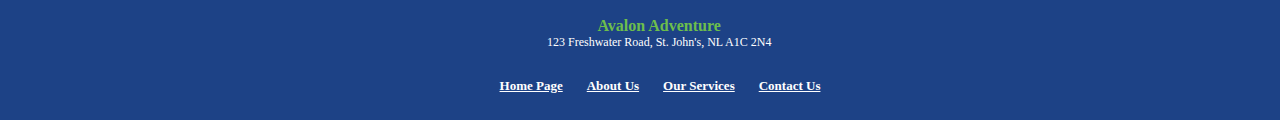
<file: Website/ferryland.html>
<!DOCTYPE html>
<html lang="en">
<head>
  <meta charset="utf-8">
  <meta name="viewport" content="width=device-width, initial-scale=1.0">
  <title>FAMILY FERRYLAND ADVENTURE</title>
  <link rel="stylesheet" href="css/style.css">
</head>
<body>

<!--Menu bar-->
  <div class="subpage-menu">
    <nav id="main-menu">
      <ul>
        <li><a href="index.html">Home Page</a></li>
        <li><a href="about.html">About Us</a></li>
        <li><a href="services.html">Our Services</a></li>
        <li><a href="contact.html">Contact Us</a></li>
       </ul>
    </nav>
  </div>
  <input type="checkbox" id="hamburger-input" class="burger-shower"/>
  <label id="hamburger-menu" for="hamburger-input">
    <nav id="sidebar-menu">
      <ul>
       <li><a href="index.html">Home Page</a></li>
       <li><a href="about.html">About Us</a></li>
       <li><a href="services.html">Our Services</a></li>
       <li><a href="contact.html">Contact Us</a></li>
      </ul>
    </nav>
  </label>
 <br>

  <!--Content-->
  <div class="cover-photo-ferryland">
    <h1>Family Ferryland Adventure</h1>
    <p>Visit the historic Colony of Avalon and a scenic Lighthouse Picnic in Ferryland</p>
    <br>
    <button class="book-now"><a href="contact.html">Book Now</a></button>
  </div>
  <!--small text for contents-->
  <div class="services-text">
    <p1>Avalon Adventures offers an exciting family package for visitors to the Avalon Peninsula that includes a visit to the historic Colony of Avalon and a scenic Lighthouse Picnic in Ferryland, Newfoundland and Labrador.
    </p1>
    <br><br>
    <!--3 photos of services-->
    <div class="services-3-photo">
     <img src="css/photos/ferryland-4.jpg" alt="Picture of a lighthouse on the top of green hill and under a blue sky">
     <img src="css/photos/ferryland-2.jpg" alt="Picture of a river with some boats embarking on the river banks">
     <img src="css/photos/ferryland-3.jpg" alt="Picture of three woman and a dog having a picnic with the background of the lighthouse">
    </div>
    <br><br>
    <div class="highlight-service">
      This family package includes admission to the Colony of Avalon for <strong>2 adults and 2 children</strong>, as well as a guided tour of the site. The package also includes transportation to and from the Colony of Avalon and Ferryland, so families can sit back and enjoy the scenery along the way.  <br><br> The Lighthouse Picnic includes a blanket, a picnic basket filled with a variety of delicious foods, and beverages.
    </div>
      <br><br>
    <div class="column-text">
      The adventure begins with a visit to the Colony of Avalon, a 17th century archeological site that offers a glimpse into the early European settlement of Newfoundland. Families can explore the site's restored buildings, including a governor's mansion, a church, and a bakery. Visitors can also learn about the history and culture of the area through interactive exhibits, costumed interpreters, and guided tours. <br>
      After exploring the Colony of Avalon, families will travel to the picturesque town of Ferryland, where they will enjoy a scenic Lighthouse Picnic. The picnic takes place at the foot of the historic Ferryland Lighthouse, which offers stunning views of the Atlantic Ocean and the rugged coastline. Families can relax on the grassy hillside and enjoy a delicious picnic lunch, featuring fresh local ingredients and homemade baked goods.

    </div>
    <br><br>
    <div class="line-text">
      Overall, this family package is a great way for families to experience the history and natural beauty of the Avalon Peninsula, while enjoying a delicious picnic lunch along the way.
    </div>
  </div>

  <!--Price and contact box-->
  <div class="price-and-contact">
    <div class="price">
     <p1>$300 per family package</p1>
     <br>
     <p2>Tax included</p2>
     <br>
     <button class="book-now-2"><a href="contact.html">Book Now</a></button>
    </div>
    <div class="services-contact">
      <p1>Price can be adjusted to add additional party members.</p1>
      <br><br>
      <button class="call-now"><a href= "tel:+7099999999">Call Now</a></button>
    </div>
  </div>

  
    




 <br>
 <br>
 <!--Footer-->
 <div class="footer">
  <ul class="social-media">
    <li><a href="#"><img src="css/photos/facebook.png"></a></li>
    <li><a href="#"><img src="css/photos/instagram.png"></a></li>
    <li><a href="#"><img src="css/photos/twitter.png"></a></li>
    <li><a href="#"><img src="css/photos/pinterest.png"></a></li>
    <li><a href="#"><img src="css/photos/youtube.png"></a></li>
  </ul>
  <p99>Avalon Adventure</p99>
  <p100>123 Freshwater Road, St. John's, NL A1C 2N4</p100>
  <ul class="footer-menu">
    <li><a href="index.html">Home Page</a></li>
    <li><a href="about.html">About Us</a></li>
    <li><a href="services.html">Our Services</a></li>
    <li><a href="contact.html">Contact Us</a></li>
  </ul>
</div>

</body>
</html>
</file>
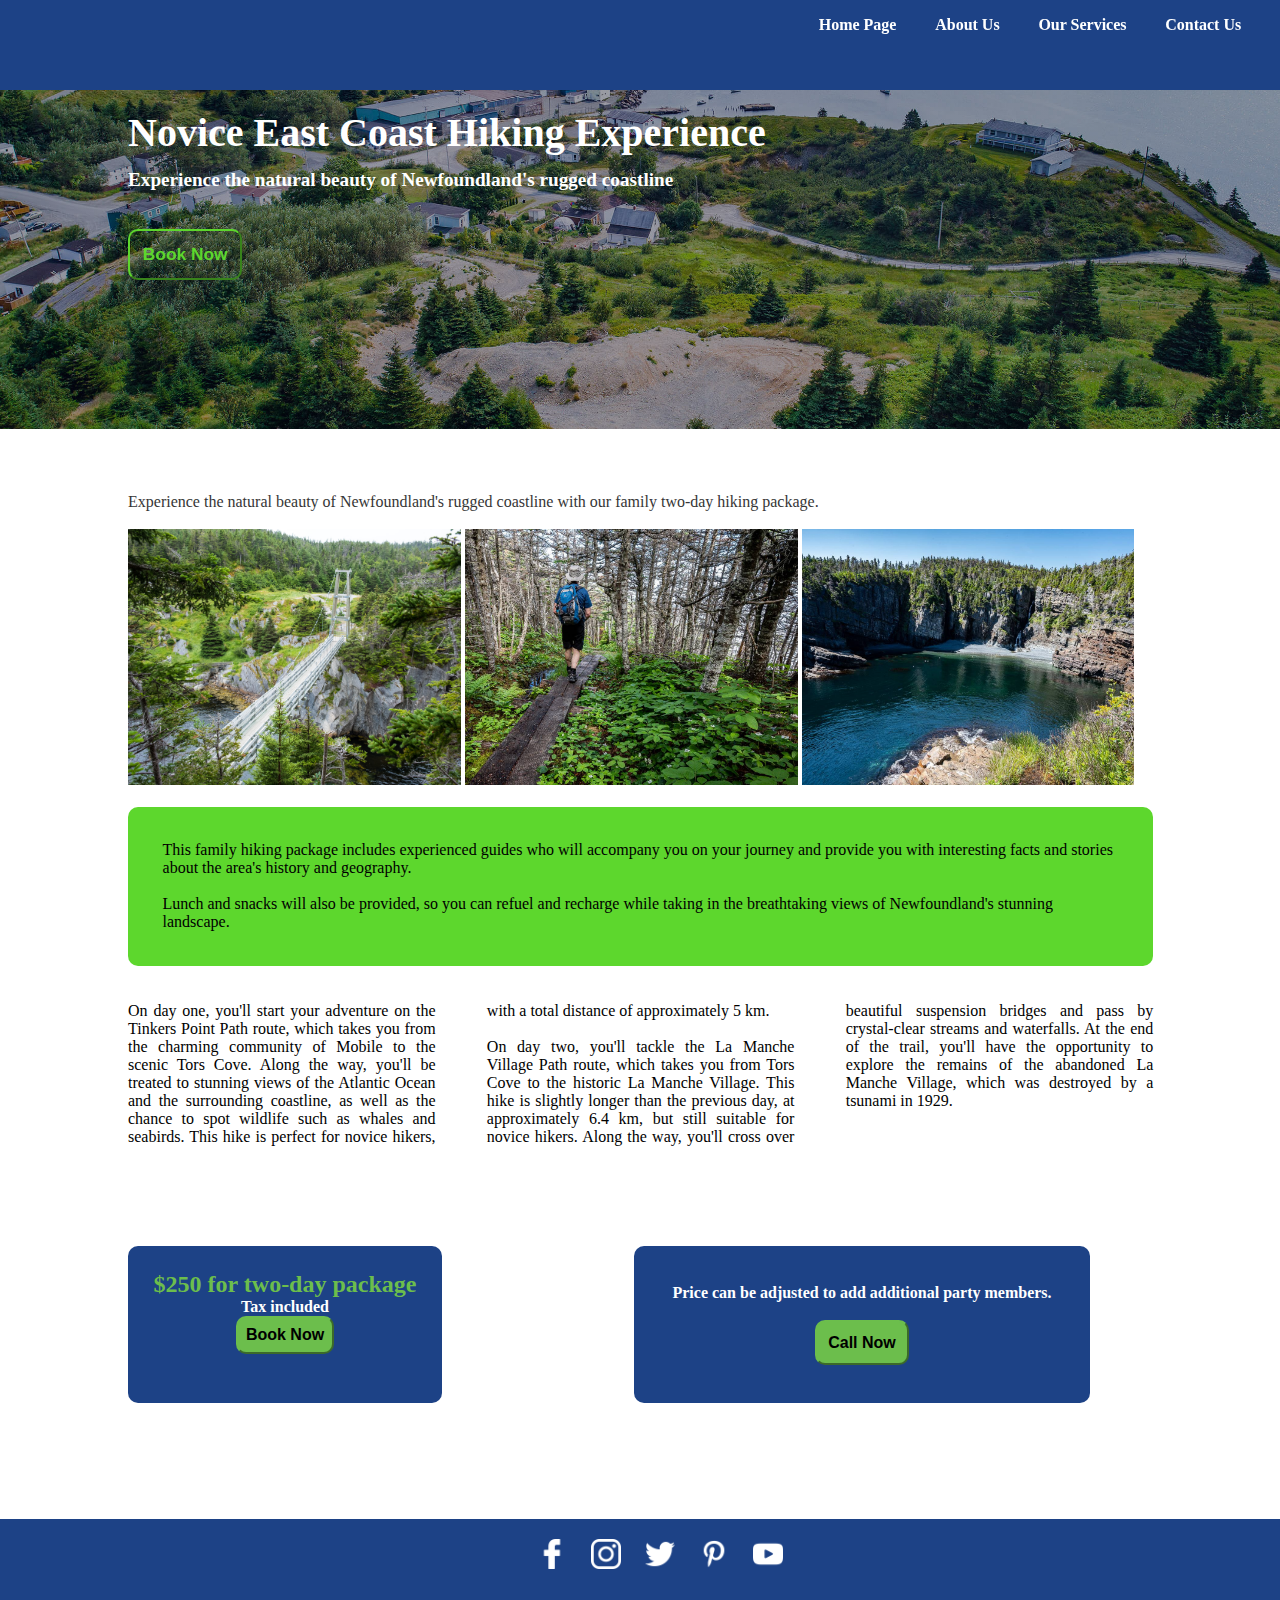
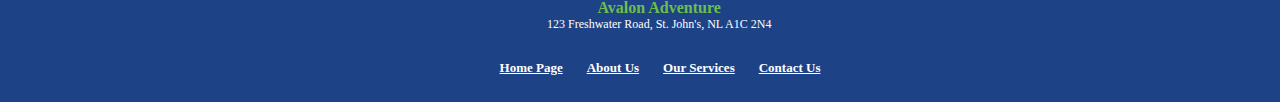
<file: Website/hiking.html>
<!DOCTYPE html>
<html lang="en">
<head>
  <meta charset="utf-8">
  <meta name="viewport" content="width=device-width, initial-scale=1.0">
  <title>NOVICE EAST COAST HIKING EXPERIENCE</title>
  <link rel="stylesheet" href="css/style.css">
</head>
<body>

<!--Menu bar-->
  <div class="subpage-menu">
    <nav id="main-menu">
      <ul>
        <li><a href="index.html">Home Page</a></li>
        <li><a href="about.html">About Us</a></li>
        <li><a href="services.html">Our Services</a></li>
        <li><a href="contact.html">Contact Us</a></li>
       </ul>
    </nav>
  </div>
  <input type="checkbox" id="hamburger-input" class="burger-shower"/>
  <label id="hamburger-menu" for="hamburger-input">
    <nav id="sidebar-menu">
      <ul>
       <li><a href="index.html">Home Page</a></li>
       <li><a href="about.html">About Us</a></li>
       <li><a href="services.html">Our Services</a></li>
       <li><a href="contact.html">Contact Us</a></li>
      </ul>
    </nav>
  </label>
 <br>

  <!--Content-->
  <div class="cover-photo-hiking">
    <h1>Novice East Coast Hiking Experience</h1>
    <p>Experience the natural beauty of Newfoundland's rugged coastline </p>
    <br>
    <button class="book-now"><a href="#">Book Now</a></button>
  </div>
  <!--small text for contents-->
  <div class="services-text">
    <p1>Experience the natural beauty of Newfoundland's rugged coastline with our family two-day hiking package. 
    </p1>
    <br><br>
    <!--3 photos of services-->
    <div class="services-3-photo">
     <img src="css/photos/hiking-3.jpg" alt="Picture of a hanging brige in the middle of green forest">
     <img src="css/photos/hiking-2.jpg" alt="Piture of a man hiking on the trail">
     <img src="css/photos/hiking-cover.jpg" alt="Picture of a crystal clear lake covered by mountain">
    </div>
    <br><br>
    <div class="highlight-service">
      This family hiking package includes experienced guides who will accompany you on your journey and provide you with interesting facts and stories about the area's history and geography. <br><br>Lunch and snacks will also be provided, so you can refuel and recharge while taking in the breathtaking views of Newfoundland's stunning landscape.
    </div>
      <br><br>
    <div class="column-text">
      On day one, you'll start your adventure on the Tinkers Point Path route, which takes you from the charming community of Mobile to the scenic Tors Cove. Along the way, you'll be treated to stunning views of the Atlantic Ocean and the surrounding coastline, as well as the chance to spot wildlife such as whales and seabirds. This hike is perfect for novice hikers, with a total distance of approximately 5 km.<br><br>
      On day two, you'll tackle the La Manche Village Path route, which takes you from Tors Cove to the historic La Manche Village. This hike is slightly longer than the previous day, at approximately 6.4 km, but still suitable for novice hikers. Along the way, you'll cross over beautiful suspension bridges and pass by crystal-clear streams and waterfalls. At the end of the trail, you'll have the opportunity to explore the remains of the abandoned La Manche Village, which was destroyed by a tsunami in 1929.
    </div>
    <br><br>
  </div>

  <!--Price and contact box-->
  <div class="price-and-contact">
    <div class="price">
     <p1>$250 for two-day package</p1>
     <br>
     <p2>Tax included</p2>
     <br>
     <button class="book-now-2"><a href="contact.html">Book Now</a></button>
    </div>
    <div class="services-contact">
      <p1>Price can be adjusted to add additional party members.</p1>
      <br><br>
      <button class="call-now"><a href= "tel:+7099999999">Call Now</a></button>
    </div>
  </div>

  
    




 <br>
 <br>
 <!--Footer-->
 <div class="footer">
  <ul class="social-media">
    <li><a href="https://www.facebook.com/HospitalityNL"><img src="css/photos/facebook.png"></a></li>
    <li><a href="https://www.instagram.com/newfoundlandlabrador/?hl=en"><img src="css/photos/instagram.png"></a></li>
    <li><a href="https://twitter.com/TCAR_GovNL"><img src="css/photos/twitter.png"></a></li>
    <li><a href="https://www.pinterest.com/ladymay10/newfoundland-labrador-canada/"><img src="css/photos/pinterest.png"></a></li>
    <li><a href="https://www.youtube.com/user/NewfoundlandLabrador"><img src="css/photos/youtube.png"></a></li>
  </ul>
  <p99>Avalon Adventure</p99>
  <p100>123 Freshwater Road, St. John's, NL A1C 2N4</p100>
  <ul class="footer-menu">
    <li><a href="index.html">Home Page</a></li>
    <li><a href="about.html">About Us</a></li>
    <li><a href="services.html">Our Services</a></li>
    <li><a href="contact.html">Contact Us</a></li>
  </ul>
</div>

</body>
</html>
</file>
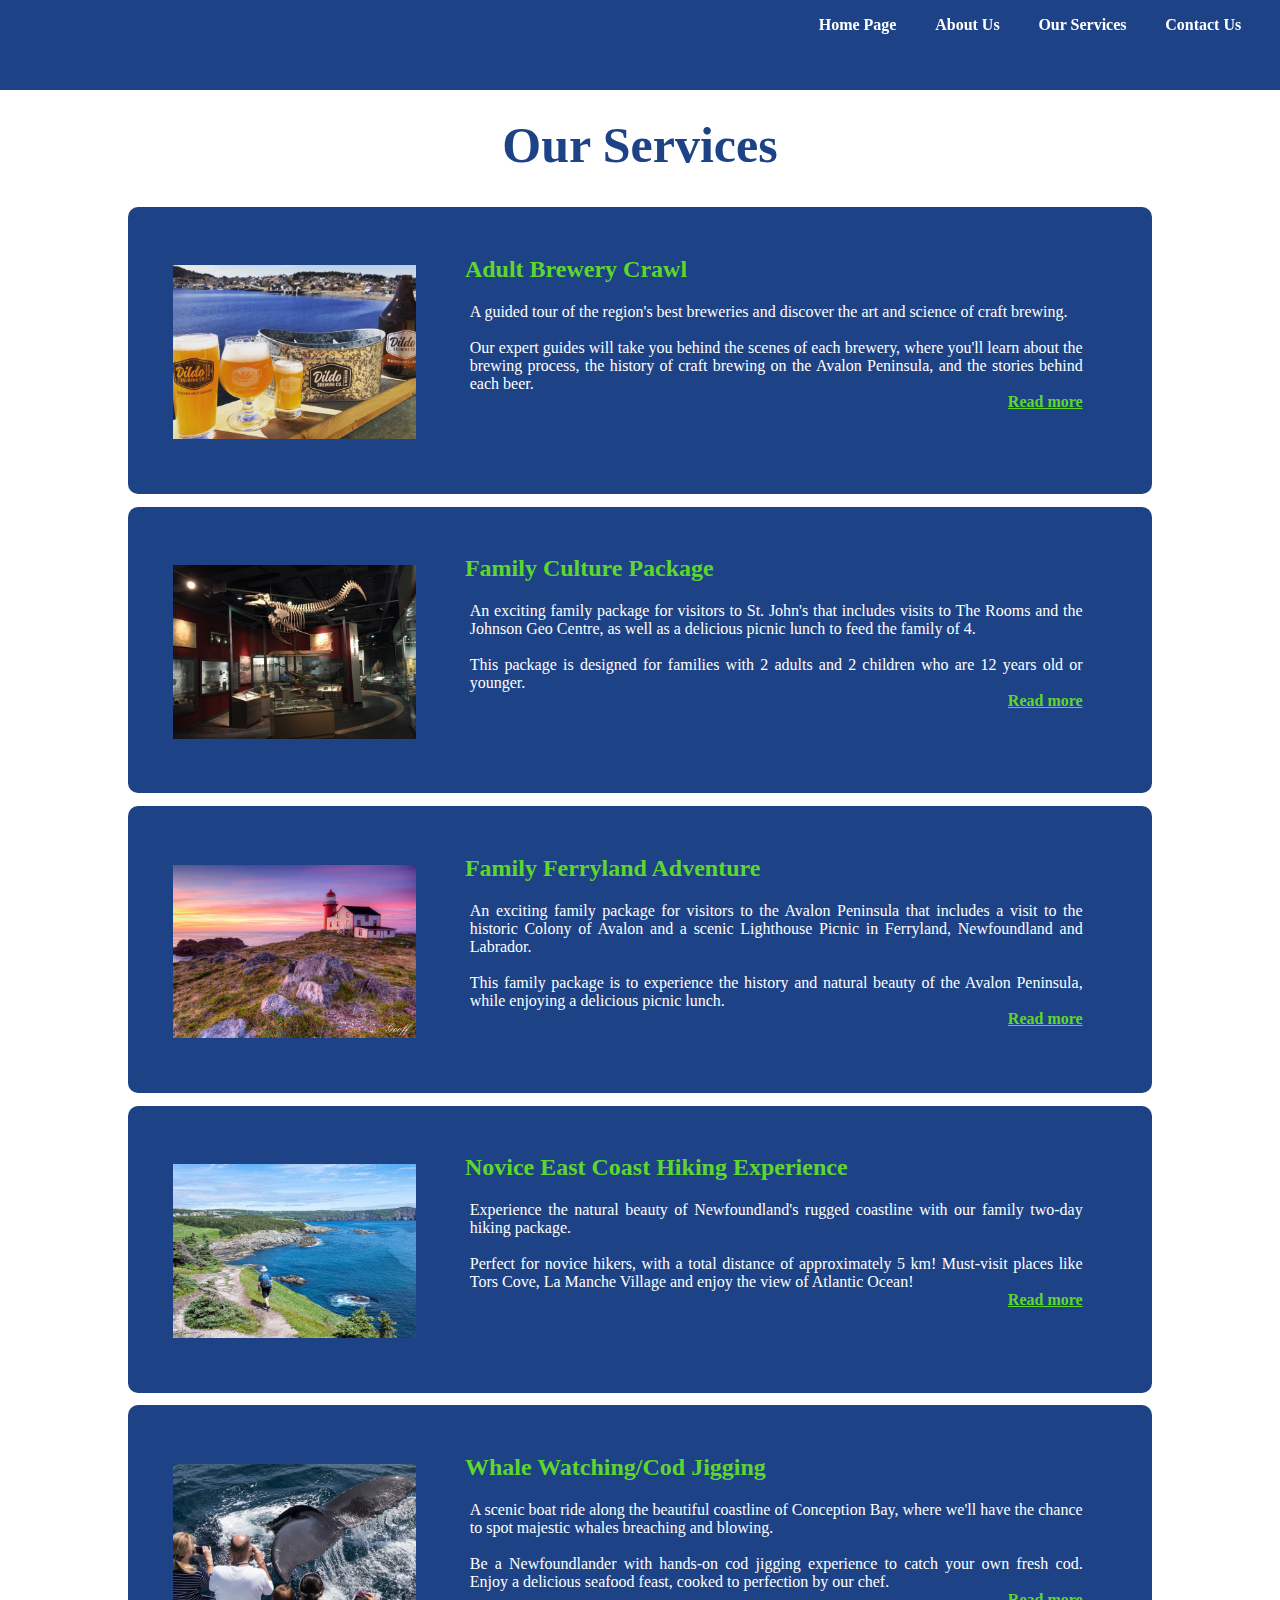
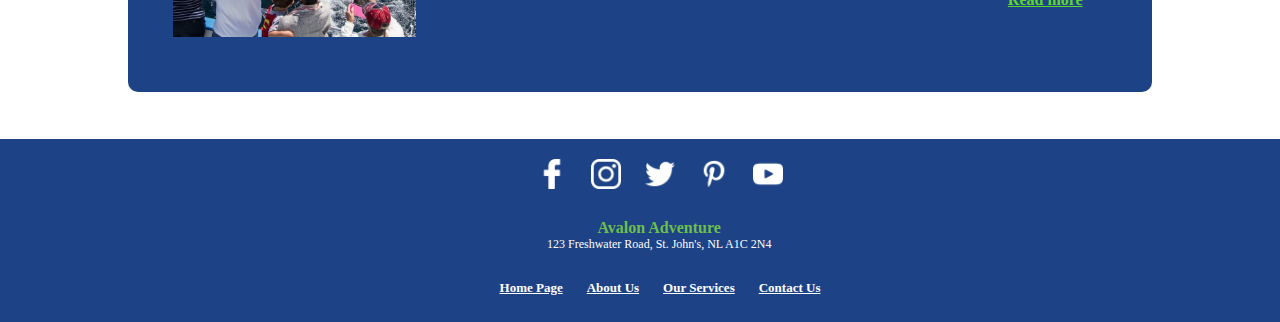
<file: Website/services.html>
<!DOCTYPE html>
<html lang="en">
<head>
  <meta charset="utf-8">
  <meta name="viewport" content="width=device-width, initial-scale=1.0">
  <title>SERVICES</title>
  <link rel="stylesheet" href="css/style.css">
</head>
<body>

<!--Menu bar-->
  <div class="subpage-menu">
    <nav id="main-menu">
      <ul>
        <li><a href="index.html">Home Page</a></li>
        <li><a href="about.html">About Us</a></li>
        <li><a href="services.html">Our Services</a></li>
        <li><a href="contact.html">Contact Us</a></li>
       </ul>
    </nav>
  </div>
  <input type="checkbox" id="hamburger-input" class="burger-shower"/>
  <label id="hamburger-menu" for="hamburger-input">
    <nav id="sidebar-menu">
      <ul>
       <li><a href="index.html">Home Page</a></li>
       <li><a href="about.html">About Us</a></li>
       <li><a href="services.html">Our Services</a></li>
       <li><a href="contact.html">Contact Us</a></li>
      </ul>
    </nav>
  </label>
 <br>

  <!--Content-->
  <div class="subpage-title">
    <h1>Our Services</h1>
  </div>

  <!--List of services-->
  <!--Adult Brewery Crawl-->
  <div class="services">
     <img src="css/photos/brewery.png" alt="Picture of bottles and glasses of beer">
    <div class="services-text">
     <h2> Adult Brewery Crawl</h2>
     <p2>A guided tour of the region's best breweries and discover the art and science of craft brewing. <br> <br>Our expert guides will take you behind the scenes of each brewery, where you'll learn about the brewing process, the history of craft brewing on the Avalon Peninsula, and the stories behind each beer.
     </p2>
     <p3> <a href="brewery.html"> Read more </a></p3>
   </div>
  </div>
  
  <div class="services">
    <img src="css/photos/culture.png" alt="Picture of inside museum">
   <div class="services-text">
    <h2> Family Culture Package</h2>
    <p2>An exciting family package for visitors to St. John's that includes visits to The Rooms and the Johnson Geo Centre, as well as a delicious picnic lunch to feed the family of 4. <br><br>This package is designed for families with 2 adults and 2 children who are 12 years old or younger.
    </p2>
    <p3> <a href="culture.html"> Read more </a></p3>
  </div>
 </div>

 <div class="services">
  <img src="css/photos/ferryland.png" alt="Picture of lighthouse in the sunset">
 <div class="services-text">
  <h2> Family Ferryland Adventure</h2>
  <p2>An exciting family package for visitors to the Avalon Peninsula that includes a visit to the historic Colony of Avalon and a scenic Lighthouse Picnic in Ferryland, Newfoundland and Labrador.<br><br> This family package is to experience the history and natural beauty of the Avalon Peninsula, while enjoying a delicious picnic lunch.
  </p2>
  <p3> <a href="ferryland.html"> Read more </a></p3>
</div>
</div>

<div class="services">
  <img src="css/photos/hiking.png" alt="Picture of a man hiking on the coastal trail">
 <div class="services-text">
  <h2> Novice East Coast Hiking Experience</h2>
  <p2> Experience the natural beauty of Newfoundland's rugged coastline with our family two-day hiking package. <br><br>Perfect for novice hikers, with a total distance of approximately 5 km! Must-visit places like Tors Cove, La Manche Village and enjoy the view of Atlantic Ocean! 
  </p2>
  <p3> <a href="hiking.html"> Read more </a></p3>
</div>
</div>

<div class="services">
  <img src="css/photos/whale-watching-3.png" alt="Picture of a whale jumping out of water">
 <div class="services-text">
  <h2> Whale Watching/Cod Jigging</h2>
  <p2> A scenic boat ride along the beautiful coastline of Conception Bay, where we'll have the chance to spot majestic whales breaching and blowing. <br><br> Be a Newfoundlander with hands-on cod jigging experience to catch your own fresh cod. Enjoy a delicious seafood feast, cooked to perfection by our chef.
  </p2>
  <p3> <a href="whale.html"> Read more </a></p3>
</div>
</div>
    




 <br>
 <br>
 <!--Footer-->
 <div class="footer">
  <ul class="social-media">
    <li><a href="https://www.facebook.com/HospitalityNL"><img src="css/photos/facebook.png"></a></li>
    <li><a href="https://www.instagram.com/newfoundlandlabrador/?hl=en"><img src="css/photos/instagram.png"></a></li>
    <li><a href="https://twitter.com/TCAR_GovNL"><img src="css/photos/twitter.png"></a></li>
    <li><a href="https://www.pinterest.com/ladymay10/newfoundland-labrador-canada/"><img src="css/photos/pinterest.png"></a></li>
    <li><a href="https://www.youtube.com/user/NewfoundlandLabrador"><img src="css/photos/youtube.png"></a></li>
  </ul>
  <p99>Avalon Adventure</p99>
  <p100>123 Freshwater Road, St. John's, NL A1C 2N4</p100>
  <ul class="footer-menu">
    <li><a href="index.html">Home Page</a></li>
    <li><a href="about.html">About Us</a></li>
    <li><a href="services.html">Our Services</a></li>
    <li><a href="contact.html">Contact Us</a></li>
  </ul>
</div>

</body>
</html>
</file>
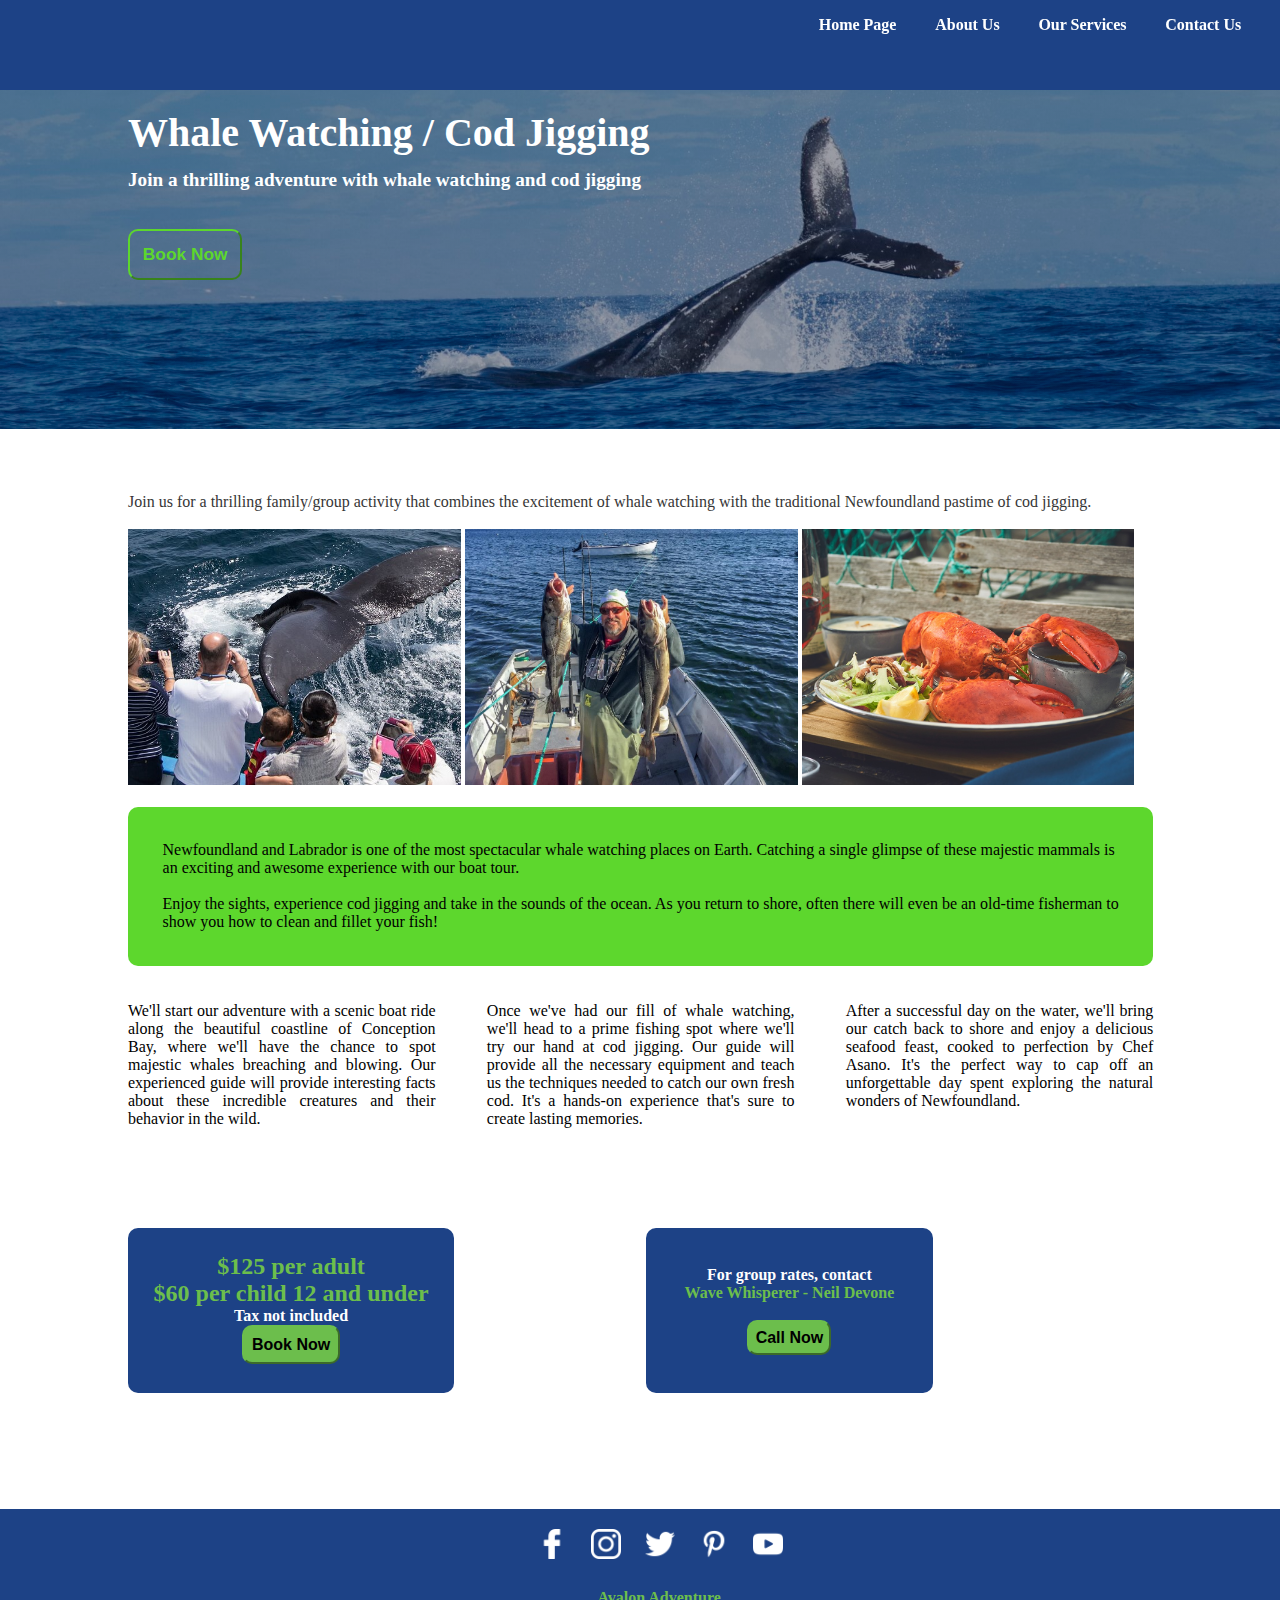
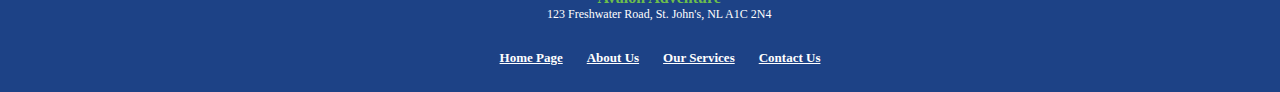
<file: Website/whale.html>
<!DOCTYPE html>
<html lang="en">
<head>
  <meta charset="utf-8">
  <meta name="viewport" content="width=device-width, initial-scale=1.0">
  <title>WHALE WATCHING</title>
  <link rel="stylesheet" href="css/style.css">
</head>
<body>

<!--Menu bar-->
  <div class="subpage-menu">
    <nav id="main-menu">
      <ul>
        <li><a href="index.html">Home Page</a></li>
        <li><a href="about.html">About Us</a></li>
        <li><a href="services.html">Our Services</a></li>
        <li><a href="contact.html">Contact Us</a></li>
       </ul>
    </nav>
  </div>
  <input type="checkbox" id="hamburger-input" class="burger-shower"/>
  <label id="hamburger-menu" for="hamburger-input">
    <nav id="sidebar-menu">
      <ul>
       <li><a href="index.html">Home Page</a></li>
       <li><a href="about.html">About Us</a></li>
       <li><a href="services.html">Our Services</a></li>
       <li><a href="contact.html">Contact Us</a></li>
      </ul>
    </nav>
  </label>
 <br>

  <!--Content-->
  <div class="cover-photo-whale">
    <h1>Whale Watching / Cod Jigging</h1>
    <p>Join a thrilling adventure with whale watching and cod jigging </p>
    <br>
    <button class="book-now"><a href="contact.html">Book Now</a></button>
  </div>
  <!--small text for contents-->
  <div class="services-text">
    <p1>Join us for a thrilling family/group activity that combines the excitement of whale watching with the traditional Newfoundland pastime of cod jigging. 
    </p1>
    <br><br>
    <!--3 photos of services-->
    <div class="services-3-photo">
     <img src="css/photos/whale-watching-3.jpg" alt="Picture of people on the boat taking photos of a whale jumping out of water">
     <img src="css/photos/whale-4.jpg" alt="Picture of a man excited by holding two fishing cods">
     <img src="css/photos/whale-5.jpg" alt="Picture of a cooked lobster on a delicious meal dish">
    </div>
    <br><br>
    <div class="highlight-service">
      Newfoundland and Labrador is one of the most spectacular whale watching places on Earth. Catching a single glimpse of these majestic mammals is an exciting and awesome experience with our boat tour.<br><br>
      Enjoy the sights, experience cod jigging and take in the sounds of the ocean. As you return to shore, often there will even be an old-time fisherman to show you how to clean and fillet your fish!
    </div>
      <br><br>
    <div class="column-text">
      We'll start our adventure with a scenic boat ride along the beautiful coastline of Conception Bay, where we'll have the chance to spot majestic whales breaching and blowing. Our experienced guide will provide interesting facts about these incredible creatures and their behavior in the wild.<br>
      Once we've had our fill of whale watching, we'll head to a prime fishing spot where we'll try our hand at cod jigging. Our guide will provide all the necessary equipment and teach us the techniques needed to catch our own fresh cod. It's a hands-on experience that's sure to create lasting memories.<br>
      After a successful day on the water, we'll bring our catch back to shore and enjoy a delicious seafood feast, cooked to perfection by Chef Asano. It's the perfect way to cap off an unforgettable day spent exploring the natural wonders of Newfoundland.
    </div>
    <br><br>
  </div>

  <!--Price and contact box-->
  <div class="price-and-contact">
    <div class="price">
     <p1>$125 per adult<br>$60 per child 12 and under</p1>
     <br>
     <p2>Tax not included</p2>
     <br>
     <button class="book-now-2"><a href="contact.html">Book Now</a></button>
    </div>
    <div class="services-contact">
      <p1>For group rates, contact </p1>
      <br>
      <p2>Wave Whisperer - Neil Devone</p2>
      <br><br>
      <button class="call-now"><a href= "tel:+7099999999">Call Now</a></button>
    </div>
  </div>

  
 <br>
 <br>
 <!--Footer-->
 <div class="footer">
  <ul class="social-media">
    <li><a href="https://www.facebook.com/HospitalityNL"><img src="css/photos/facebook.png"></a></li>
    <li><a href="https://www.instagram.com/newfoundlandlabrador/?hl=en"><img src="css/photos/instagram.png"></a></li>
    <li><a href="https://twitter.com/TCAR_GovNL"><img src="css/photos/twitter.png"></a></li>
    <li><a href="https://www.pinterest.com/ladymay10/newfoundland-labrador-canada/"><img src="css/photos/pinterest.png"></a></li>
    <li><a href="https://www.youtube.com/user/NewfoundlandLabrador"><img src="css/photos/youtube.png"></a></li>
  </ul>
  <p99>Avalon Adventure</p99>
  <p100>123 Freshwater Road, St. John's, NL A1C 2N4</p100>
  <ul class="footer-menu">
    <li><a href="index.html">Home Page</a></li>
    <li><a href="about.html">About Us</a></li>
    <li><a href="services.html">Our Services</a></li>
    <li><a href="contact.html">Contact Us</a></li>
  </ul>
</div>

</body>
</html>
</file>
<file: Website/css/style.css>
body{
  margin: 0px;
  font-family: Roboto;
}

/*1. INDEX PAGE*/
/*1.1 Hero image*/
.header{
  min-height: 80vh;
  width: 100%;
  background-image: linear-gradient(rgba(4,9,30,0.4), rgba(4,9,30,0.4)), url("photos/hero.png");
  background-repeat: no-repeat;
  background-size: cover;
  background-position: center;
  position: relative;
}

/*Responsive menu*/
#main-menu{
  height: 100px;
  width: 100%;
  display: relative;
  position:fixed;
}
#main-menu ul{
  max-width: 500px;
  width: 100%;
  height: 100%;
  display: inline-flex;
  float: right;
  justify-content: space-evenly;
  z-index: 5;
}
#main-menu li{
  list-style: none;
  font-weight: bolder;
}
#main-menu a{
  color: white;
  text-decoration: none;
}
#main-menu a:hover{
  color:#6cbe4c;
}
#main-menu a:active{
  color:#6cbe4c;
}
#hamburger-input{
  display: none;
}
#hamburger-menu{
  position: fixed;
  display: none;
  top: 15px;
  left: 20px;
  width: 30px;
  height: 30px;
  border: none;
  padding: 0px;
  margin: 0px;
  background: linear-gradient(
    to bottom, 
    white, white 20%, 
    rgba(0,0,0,0) 20%, rgba(0,0,0,0) 40%, 
    white 40%, white 60%, 
    rgba(0,0,0,0) 60%, rgba(0,0,0,0) 80%, 
    white 80%, white 100%
  );
}
#hamburger-menu #sidebar-menu{
  visibility: hidden;
  position: fixed;
  top: 0;
  left: -200px;
  width: 200px;
  height: 100%;
  background: #6cbe4c;
  transition: 0.3s;
  padding: 0px 10px;
  box-sizing: border-box;
  z-index: 99;
}
#hamburger-menu ul{
  padding-left: 0px;
  z-index: 99;
}
#hamburger-menu li{
  list-style-type: none;
  font-weight: bolder;
  padding: 20px;
  z-index: 99;
}
#hamburger-menu a{
  text-decoration: none;
  color: white;
  z-index: 99;
}
#hamburger-menu a:hover{
  text-decoration: underline;
}
#hamburger-input:checked + #hamburger-menu #sidebar-menu{
  visibility: visible;
  left: 0;
  z-index: 99;
}
.text-box{
  position: absolute;
  width: 90%;
  top: 50%;
  left: 50%;
  transform: translate(-50%,-50%);
  text-align: center;
  z-index: 5;
}
.text-box h1{
  font-size: 80px;
  font-family: Vladimir Script;
  color: white;
  z-index: 5;
}
.text-box p1{
  font-size: 18px;
  margin: 0px 0px 80px;
  color: white;
  z-index: 5;
}
h2{
  font-size: 50px;
  color: #1d4286;
  text-align: center;
}

/*Responsive*/
 @media screen and (max-width: 700px){
  .text-box h1{
    font-size: 50px;
    z-index: 5;
  }
  #main-menu{
    display: none;
  }
  #hamburger-menu{
    display: inline;
    z-index: 99;
  }
 }
p2{
 font-size: 16px;
}
/*Services in homepage*/
.home-services{
  margin-top: 50px;
  margin-left: 50px;
  margin-right: 50px;
  text-align: center;
}
.services-block{
  position: relative;
  display: inline-block;
  padding: 20px;
}
.home-services img{
  width: 300px;
  height: 200px;
  overflow: hidden;
  }
.services-title {
 position: absolute;
 text-align: center;
 font-size: 24px;
 font-weight: bold;
 top: 50%;
 left: 50%;
 transform: translate(-50%, -50%)
}
.services-title a {
  text-decoration: none;
  color: white;
  text-shadow: 2px 2px black;
  top: 50%;
  left: 50%;
  transform: translate(-50%, -50%)
}
.explorebutton{
  font-size: 14px;
  text-shadow: 1px 1px black;
  padding: 5px;
  position: absolute;
  border-radius: 10px;
  border-style: solid;
  border-color: white;
  bottom: 40px;
  left: 37%;
}
.explorebutton a{
  text-decoration: none;
  color: white;
}

/*Footer*/
.footer{
  background-color:#1d4286;
  width: 100%;
  text-align:center;
  padding-bottom: 0%;
}
.social-media{
  position:relative;
  padding-top: 10px;
  text-align: center;
}
.social-media ul{
  text-align: center;
}
.social-media img{
  height: 30px;
  object-fit: contain;
  filter: grayscale(1) invert(1);
  align-items: center;
}
.social-media li{
  list-style: none;
  display: inline-block;
  padding: 10px;
}
.footer-menu{
  text-align: center;
  display: inline-block;
}
.footer-menu li{
  display: inline-block;
  list-style: none;
  padding: 10px;
}
.footer-menu li a{
  color: white;
  font-size: 13px;
  font-weight: bold;
}
.footer-menu li a:hover{
  color:#6cbe4c;
}
.footer p99{
  color:#6cbe4c;
  font-weight: bolder;
  text-align: center;
  position: relative;
  display: block;
  margin-left: 3%;
  font-size: 16px;
}
.footer p100{
  color: white;
  text-align: center;
  position: relative;
  display: block;
  font-size: 12px;
  margin-left: 3%;
}


/*2. About Us Page*/
/*Subpage Menu*/
.subpage-menu {
  min-height: 10vh;
  width: 100%;
  background-color:#1d4286;
  background-repeat: no-repeat;
  background-size: cover;
  background-position: center top;
  background-attachment: scroll;
  position: fixed;
  z-index: 98;
}
/*text "About Us" and "Welcome to..."*/
.subpage-title h1{
  font-size: 50px;
  font-family: Vladimir Script;
  color:#1d4286;
  font-weight:bold;
  text-align: center;
  padding-top: 5%;
}
.about-us{
  padding-top: 0;
  margin-right: 10%;
  margin-left: 10%;
  display: inline-block;
  position: relative;
}
.about-us img{
  margin-top: 2%;
  width: 25%;
  position: absolute;
  display: inline-block;
}

.about-us p{
  padding-left: 30%;
  text-align: justify;
  text-align-last: left;
  font-size: 100%;
  position: relative;
  display: inline-block;
}
@media screen and (max-width: 500px){
  .about-us{
    padding-top: 0;
    display: block;
    position: relative;
  }
  .about-us img{
    width: 60%;
    position: relative;
    display: block;
    margin-left: auto;
    margin-right: auto;
  }
  .about-us p{
    text-align:justify;
    text-align-last: left;
    font-size: 100%;
    position: relative;
    display:block;
    margin-right: 0%;
    padding-left: 0%;
  }
}
/*About Us page/Vision mission*/
.mission{
  background-color:#6cbe4c;
  border-style: solid;
  border-color: #1d4286;
  border-width: 30px;
  border-top: hidden;
  border-bottom: hidden;
  border-right: hidden;
  height: 100%;
  position: relative;
  top: 1%;
}
.mission h2{
  padding-top: 1%;
  padding-left: 5%;
  color:#1d4286;
  font-size: 300%;
  text-align:left;
  font-size: 150%;
}
.mission p{
  padding-top: 0;
  padding-left: 5%;
  padding-bottom: 4%;
  padding-right: 5%;
  color: rgb(54, 54, 54);
  text-align: justify;
  text-align-last: left;
  font-size: 100%;
}
.vision{
  background-color:#1d4286;
  border-style: solid;
  border-color:#6cbe4c;
  border-width: 30px;
  border-top: hidden;
  border-bottom: hidden;
  border-left: hidden;
  height: 100%;
  position: relative;
  margin-top:0;
}
.vision h2{
  padding-top: 1%;
  padding-right: 5%;
  color:#6cbe4c;
  font-size: 300%;
  text-align:right;
  font-size: 150%;
}
.vision p{
  padding-top: 0;
  padding-left: 5%;
  padding-bottom: 4%;
  padding-right: 5%;
  color:lightgrey;
  text-align: justify;
  text-align-last: left;
  font-size: 100%;
}

/*About Us page| Our team*/
.our-team-1{
  display: inline-block;
  text-align: center;
}
.jason{
  float: left;
  width: 33%;
  text-align: center;
}
.gary{
  float: left;
  width: 33%;
  text-align: center;
}
.neil{
  float: right;
  width: 33%;
  text-align: center;
}
.our-team-2{
  display: inline-block;
  text-align: center;
  padding-top: 3%;
}
.humphrey{
  float: left;
  width: 33%;
  text-align: center;
}
.sophie{
  float: left;
  width: 33%;
  text-align: center;
}
.rufus{
  float: right;
  width: 33%;
  text-align: center;
}
.our-team-3{
  display: inline-block;
  text-align: center;
  padding-top: 3%;
}
.clive{
  float: left;
  width: 33%;
  text-align: center;
}
.belinda{
  float: left;
  width: 33%;
  text-align: center;
}
.our-team img{
  width: 50%;
  border-radius: 50%;
}
.our-team p1{
  font-size: 100%;
  font-weight: bold;
  color:#1d4286;
}
.our-team p2{
  font-size: 100%;
  font-weight: bold;
  color: rgb(54, 54, 54);
}
.our-team p3{
  font-size: 90%;
  font-weight:initial;
  color: rgb(54, 54, 54);
  text-align: justify;
  padding-left: 5%;
  padding-right: 5%;
  display:block;
}
.our-team button{
  background-color:#1d4286;
  border: none;
  border-radius: 5%;
  padding-left: 5%;
  padding-right: 5%;
  padding-top: 2%;
  padding-bottom: 2%;
}
.our-team button a{
  text-decoration: none;
  color: white;
  font-size: 100%;
  font-weight: bold;
}
.our-team button a:hover{
  text-decoration: underline;
  transition: 0.3;
}
/*Resposive About us| Our Team*/
@media screen and (max-width: 500px){
  .our-team{
    position:relative
  }
  .our-team-1{
    display: block;
  }
  .jason{
    float: left;
    width: 100%;
    text-align: center;
  }
  .gary{
    float: left;
    width: 100%;
    text-align: center;
    padding-top: 2%;
  }
  .neil{
    float: left;
    width: 100%;
    text-align: center;
    padding-top: 2%;
  }
  .humphrey{
    float: left;
    width: 100%;
    text-align: center;
    padding-top: 2%;
  }
  .sophie{
    float: left;
    width: 100%;
    text-align: center;
    padding-top: 2%;
  }
  .rufus{
    float: left;
    width: 100%;
    text-align: center;
    padding-top: 2%;
  }
  .clive{
    float: left;
    width: 100%;
    text-align: center;
    padding-top: 2%;
  }
  .belinda{
    float: left;
    width: 100%;
    text-align: center;
    padding-top: 2%;
  }
  .our-team img{
    width: 30%;
  }
}

/*3. Services page/
/*Services list format*/
.services{
  position: relative;
  display: inline-block;
  background-color: #1d4286;
  border-radius: 10px;
  padding: 2%;
  margin-top: 0;
  margin-bottom: 1%;
  margin-left: 10%;
  margin-right: 10%;
  padding-top: 0;
}
.services img{
  width: 25%;
  object-fit: contain;
  margin-left: 2%;
  margin-top: 3%;
  margin-bottom: 3%;
  float: left;
  padding-right: 5%;
  padding-top: 3%;
  overflow: hidden;
}
.services-text{
  padding-left: 10%;
}
.services h2{
  color:#5dd72d;
  font-size: 150%;
  text-align: left;
}
.services p2{
  color:white;
  font-size: 100%;
  text-align: justify;
  display: block;
  padding-left: 25%;
  padding-right: 5%;
}
.services p3 a{
  float: right;
  font-weight: bold;
  margin-right: 5%;
  color:#5dd72d;
}
/*Responsive service list*/
@media screen and (max-width: 600px){
  .services{
    position: relative;
    background-color: #1d4286;
    border-radius: 10px;
    padding: 1%;
  }
  .services img{
    width: 80%;
    align-items: center;
    position: relative;
    padding-left: 8%;
    padding-top: 0;
  }
  .services-text{
    text-align: center;
    padding: 1%;
  }
  .services h2{
    color:#5dd72d;
    font-size: 120%;
    padding-top: 0;
    text-align: center;
    font-weight: bolder;
  }
  .services p2{
    color:white;
    font-size: 90%;
    text-align: left;
    display: block;
    padding-right: 5%;
    padding-left: 5%;
    padding-top: 0
  }
  .service p3{
    display: block;
  }
  .services p3 a{
    font-size: 90%;
    font-weight: bold;
    float: right;
    margin-right: 5%;
    color:#5dd72d;
    padding-bottom: 1%;
  }
}

/*Subpage of each services/
/*Service page - cover photo*/
.cover-photo{
  width: 100%;
  height: 30vw;
  background-image: linear-gradient(rgba(4,9,30,0.5), rgba(4,9,30,0.5)), url("photos/brewery-cover.jpg");
  background-repeat: no-repeat;
  background-position: top;
  position: relative;
  background-size: cover;
  display: block;
}
.cover-photo h1{
  color: white;
  margin-left: 10%;
  padding-top: 5%;
  padding-bottom: 0%;
  font-size: 250%;
  margin-bottom: 1%;
}
.cover-photo p{
  color: white;
  margin-left: 10%;
  font-size: 120%;
  font-weight: bold;
  margin-right: 20%;
  display: inline-block;
  margin-top: 0;
  margin-bottom: 1%;
}
.book-now{
  padding: 1%;
  background-color: transparent;
  border-color:#5dd72d;
  border-radius: 10px;
  font-weight: bold;
  margin-left: 10%;
  margin-top: 2%;
}
.book-now a{
  text-decoration: none;
  color:#5dd72d;
  font-size: 130%;
}
.book-now a:hover{
  text-decoration: underline;
}
/*Subpage service small text below cover*/
.services-text{
  margin-top: 5%;
}
.services-text p1{
  text-align:justify;
  display: inline-block;
  color: rgb(54, 54, 54);
  margin-right: 10%;
}
/*Subpage services display 3 photos*/
.services-3-photo{
  display: inline-block;
}
.services-3-photo img{
  width: 26vw;
  height: 20vw;
  object-fit:cover;
  align-items: center;
}
/*Subpage services | Green box highlight*/
.highlight-service{
  padding: 3%;
  display: block;
  background-color:#5dd72d;
  border-radius: 10px;
  color: black;
  margin-right: 11%;
}
.list{
  display: inline-block;
  text-align: justify;
  column-count: 2;
}
/*Subpage services | Collumn text*/
.column-text{
  column-count: 3;
  column-gap: 5%;
  margin-right: 11%;
  text-align: justify;
}
.line-text{
  margin-right: 11%;
  text-align: justify;
}

/*Subpage services | Price and contact person*/
/*Price box*/
.price-and-contact{
  margin-top: 5%;
  position:initial;
  padding-bottom: 5%;
  display: flex;
}
.price{
  display: float;
  float: left;
  width: fit-content;
  margin-left: 10%;
  background-color: #1d4286;
  border-radius: 10px;
  padding: 2%;
  color: white;
  font-weight: bolder;
  text-align: center;
}
.price p1{
  font-size: 150%;
  color:#6cbe4c
}
.book-now-2{
  padding: 3%;
  background-color:#6cbe4c;
  border-color:#6cbe4c;
  border-radius: 10px;
  font-weight: bold;
}
.book-now-2 a{
  text-decoration: none;
  color: black;
  font-size: 120%;
}
.book-now-2 a:hover{
  text-decoration: underline;
}
/*Contact tour person*/
.services-contact{
  display: float;
  margin-left: 15%;
  margin-right: 10%;
  width:fit-content;
  float: right;
  background-color: #1d4286;
  border-radius: 10px;
  padding: 3%;
  color: white;
  font-weight: bolder;
  text-align: center;
}
.services-contact p2{
  color:#6cbe4c;
}
.call-now{
  padding: 3%;
  background-color:#6cbe4c;
  border-color:#6cbe4c;
  border-radius: 10px;
  font-weight: bold;
}
.call-now a{
  text-decoration: none;
  color: black;
  font-size: 120%;
}
.call-now a:hover{
  text-decoration: underline;
}

/*Responsive service subpage*/
@media screen and (max-width: 700px){
  .cover-photo{
    width: 100%;
    height: 60vw;
    align-items: center;
    text-align: center;
  }
  .cover-photo h1{
    font-size: 180%;
    padding-top: 10%;
    text-align: center;
    margin-left: 10%;
    margin-right: 10%;
  }
  .cover-photo p{
    color: white;
    font-size: 90%;
    font-weight: bold;
    display: inline-block;
    text-align: center;
    margin-left: 10%;
    margin-right: 10%;
    margin-top: 0%;
  }
  .book-now{
    padding: 1%;
    background-color: transparent;
    border-color:#6cbe4c;
    border-radius: 10px;
    font-weight: bold;
    margin-left: 10%;
    margin-right: 10%;
  }
  .book-now a{
    text-decoration: none;
    color:#6cbe4c;
    font-size: 100%;
  }
  .book-now a:hover{
    text-decoration: underline;
  }
  /*Subpage service small text below cover*/
  .services-text{
    margin-top: 5%;
    margin-left: 8%;
  }
  .services-text p1{
    text-align:justify;
    display: inline-block;
    color: rgb(54, 54, 54);
  }
  /*Subpage services display 3 photos*/
  .services-3-photo{
    display: relative;
  }
  .services-3-photo img{
    width: 78vw;
    height: 50vw;
    object-fit:cover;
    align-items: center;
    display: float;
    float: left;
    padding-bottom: 1%;
  }
  /*Subpage services | Green box highlight*/
  .highlight-service{
    padding: 3%;
    display: block;
    background-color:#6cbe4c;
    border-radius: 10px;
    color:#1d4286;
    text-align:left;
  }
  .list{
    display: inline-block;
    text-align: left;
    column-count: 2;
  }
  /*Subpage services | Collumn text*/
  .column-text{
    column-count: 1;
    column-gap: 5%;
    margin-right: 11%;
    text-align: justify;
  }
  
  /*Subpage services | Price and contact person*/
  /*Price box*/
  .price-and-contact{
    margin-top: 5%;
    padding-bottom: 5%;
    display: inline-block;
    position:relative;
    align-items: center;
  }
  .price{
    display: relative;
    width: 70%;
    margin-left: 12%;
    margin-right: 12%;
    background-color: #1d4286;
    border-radius: 10px;
    padding: 2%;
    color: white;
    font-weight: bolder;
    text-align: center;
    margin-bottom: 2%;
  }
  .price p1{
    font-size: 120%;
    color:#6cbe4c
  }
  .book-now-2{
    padding: 2%;
    background-color:#6cbe4c;
    border-color:#6cbe4c;
    border-radius: 10px;
    font-weight: bold;
  }
  .book-now-2 a{
    text-decoration: none;
    color:#1d4286;
    font-size: 100%;
  }
  .book-now-2 a:hover{
    text-decoration: underline;
  }
  /*Contact tour person*/
  .services-contact{
    display: relative;
    width:68%;
    float: left;
    margin-left: 12%;
    margin-right: 12%;
    background-color: #1d4286;
    border-radius: 10px;
    padding: 3%;
    color: white;
    font-weight: bolder;
    text-align: center;
  }
  .services-contact p2{
    color:#6cbe4c;
  }
  .call-now{
    padding: 3%;
    background-color:#6cbe4c;
    border-color:#6cbe4c;
    border-radius: 10px;
    font-weight: bold;
  }
  .call-now a{
    text-decoration: none;
    color:#1d4286;
    font-size: 100%;
  }
  .call-now a:hover{
    text-decoration: underline;
  }
}

/*Subpage Family Culture Package*/
/*Cover photo*/
.cover-photo-culture{
  width: 100%;
  height: 30vw;
  background-image: linear-gradient(rgba(4,9,30,0.6), rgba(4,9,30,0.6)), url("photos/culture-4.jfif");
  background-repeat: no-repeat;
  background-position: center;
  position: relative;
  background-size: cover;
  display: block;
}
.cover-photo-culture h1{
  color: white;
  margin-left: 10%;
  padding-top: 5%;
  padding-bottom: 0%;
  font-size: 250%;
  margin-bottom: 1%;
}
.cover-photo-culture p{
  color: white;
  margin-left: 10%;
  font-size: 120%;
  font-weight: bold;
  margin-right: 30%;
  display: inline-block;
  margin-top: 0;
  margin-bottom: 1%;
}
@media screen and (max-width: 700px){
  .cover-photo-culture{
    width: 100%;
    height: 60vw;
    align-items: center;
    text-align: center;
  }
  .cover-photo-culture h1{
    font-size: 170%;
    padding-top: 10%;
    text-align: center;
    margin-left: 10%;
    margin-right: 10%;
  }
  .cover-photo-culture p{
    color: white;
    font-size: 80%;
    font-weight: bold;
    display: inline-block;
    text-align: center;
    margin-left: 10%;
    margin-right: 10%;
    margin-top: 0%;
  }
}

/*Subpage Ferryland*/
/*Cover photo*/
.cover-photo-ferryland{
  width: 100%;
  height: 30vw;
  background-image: linear-gradient(rgba(4,9,30,0.2), rgba(4,9,30,0.2)), url("photos/ferryland-1.jpg");
  background-repeat: no-repeat;
  background-position: center;
  position: relative;
  background-size: cover;
  display: block;
}
.cover-photo-ferryland h1{
  color: white;
  margin-left: 10%;
  padding-top: 5%;
  padding-bottom: 0%;
  font-size: 250%;
  margin-bottom: 1%;
}
.cover-photo-ferryland p{
  color: white;
  margin-left: 10%;
  font-size: 120%;
  font-weight: bold;
  margin-right: 40%;
  display: inline-block;
  margin-top: 0;
  margin-bottom: 1%;
}
@media screen and (max-width: 700px){
  .cover-photo-ferryland{
    width: 100%;
    height: 60vw;
    align-items: center;
    text-align: center;
  }
  .cover-photo-ferryland h1{
    font-size: 170%;
    padding-top: 10%;
    text-align: center;
    margin-left: 10%;
    margin-right: 10%;
  }
  .cover-photo-ferryland p{
    color: white;
    font-size: 80%;
    font-weight: bold;
    display: inline-block;
    text-align: center;
    margin-left: 10%;
    margin-right: 10%;
    margin-top: 0%;
  }
}

/*Subpage Hiking*/
/*Cover photo*/
.cover-photo-hiking{
  width: 100%;
  height: 30vw;
  background-image: linear-gradient(rgba(4,9,30,0.4), rgba(4,9,30,0.4)), url("photos/hiking-1.jpg");
  background-repeat: no-repeat;
  background-position: center;;
  position: relative;
  background-size: cover;
  display: block;
}
.cover-photo-hiking h1{
  color: white;
  margin-left: 10%;
  padding-top: 5%;
  padding-bottom: 0%;
  font-size: 250%;
  margin-bottom: 1%;
}
.cover-photo-hiking p{
  color: white;
  margin-left: 10%;
  font-size: 120%;
  font-weight: bold;
  margin-right: 40%;
  display: inline-block;
  margin-top: 0;
  margin-bottom: 1%;
}
@media screen and (max-width: 700px){
  .cover-photo-hiking{
    width: 100%;
    height: 60vw;
    align-items: center;
    text-align: center;
  }
  .cover-photo-hiking h1{
    font-size: 170%;
    padding-top: 10%;
    text-align: center;
    margin-left: 10%;
    margin-right: 10%;
  }
  .cover-photo-hiking p{
    color: white;
    font-size: 80%;
    font-weight: bold;
    display: inline-block;
    text-align: center;
    margin-left: 10%;
    margin-right: 10%;
    margin-top: 0%;
  }
}

/*Subpage Whale*/
/*Cover photo*/
.cover-photo-whale{
  width: 100%;
  height: 30vw;
  background-image: linear-gradient(rgba(4,9,30,0.4), rgba(4,9,30,0.4)), url("photos/whale-cover.jpg");
  background-repeat: no-repeat;
  background-position: center;
  position: relative;
  background-size: cover;
  display: block;
}
.cover-photo-whale h1{
  color: white;
  margin-left: 10%;
  padding-top: 5%;
  padding-bottom: 0%;
  font-size: 250%;
  margin-bottom: 1%;
}
.cover-photo-whale p{
  color: white;
  margin-left: 10%;
  font-size: 120%;
  font-weight: bold;
  margin-right: 40%;
  display: inline-block;
  margin-top: 0;
  margin-bottom: 1%;
}
@media screen and (max-width: 700px){
  .cover-photo-whale{
    width: 100%;
    height: 60vw;
    align-items: center;
    text-align: center;
  }
  .cover-photo-whale h1{
    font-size: 170%;
    padding-top: 10%;
    text-align: center;
    margin-left: 10%;
    margin-right: 10%;
  }
  .cover-photo-whale p{
    color: white;
    font-size: 80%;
    font-weight: bold;
    display: inline-block;
    text-align: center;
    margin-left: 10%;
    margin-right: 10%;
    margin-top: 0%;
  }
}


/*Contact subpage*/
/*Contact boxes*/
.contact-page-content{
  position: inline;
  padding-top: 50px;
}
.contact-detail{
  padding-top: 50px;
}
.address-phone-email{
  text-align: center;
  float: left;
  background-color:#6cbe4c;
  width: 20%;
  height:200px;
  margin-left: 10%;
  color:#1d4286;
}
.address-phone-email h1{
  font-weight:bolder;
  margin-left: 3%;
  margin-right: 3%;
  margin-top: 10%;
  font-size: 150%;
}
.address-phone-email img{
  width: 30%;
  filter: brightness(0) invert(1);
  padding-bottom: 5%;
}

  /*Contact form*/
.contact-background-page{
  background-image: linear-gradient(rgba(4,9,30,0.4), rgba(4,9,30,0.4)), url("photos/whale-cover.jpg")
}
.contact-form{
  background-color:#1d4286;
  height: 130vh;
  margin-left: 5%;
  margin-right: 5%;
  margin-top: 8%;
}
.contact-form h1{
  color: white;
  text-align: center;
  padding-top: 15%;
}
form{
  display:block;
  margin-left: 15%;
  line-height: 2.5;
}
label{
  color: white;
}
.small-placeholder{
  width: 70%;
  height: 30px;
}
.big-placeholder{
  width: 70%;
  height: 80px;
}
::placeholder{
  letter-spacing: 1.2px;
}
.contact-form span{
  font-size: 80%;
  color: red;
  font-style: italic;
  margin-right: 10%;
  display: inline-block;
}
.contact-submit-button span{
  font-size: 100%;
  padding-left: 29%;
}
.submit-contact-button{
  background-color:#6cbe4c;
  font-weight: bolder;
  font-size: 120%;
  padding: 10px;
  border: none;
  border-radius: 10px;
  margin-top: 5%;
  margin-right: 35%;
  margin-left: 35%;
}
.submit-contact-button:hover{
  background-color:#5dd72d
}

/*Responsive Contact subpage*/
/*Contact boxes*/
@media screen and (max-width: 700px){
.contact-page-content{
  position: relative;
  display: inline-block;
  padding-top: 20px;
}
.contact-detail{
  padding-top: 50px;
}
.address-phone-email{
  background-color:#6cbe4c;
  width: 80%;
  height:120px;
  margin-left: 10%;
  color:#1d4286;
  margin-bottom: 10px;
}
.address-phone-email h1{
  font-weight:bolder;
  margin-left: 3%;
  margin-right: 3%;
  margin-top: 3%;
  font-size: 120%;
}
.address-phone-email p1{
  font-size: 90%;
  padding-top: 1px;
}
.address-phone-email img{
  width: 10%;
  filter: brightness(0) invert(1);
  padding-bottom: 1px;
}
.contact-form{
  background-color:#1d4286;
  height: 110vh;
  margin-top: 0.5%;
  width: 80%;
  margin-left: 10%;
}
.submit-contact-button{
  margin-left: 30%;
  margin-right: 30%;
}
}
</file>
